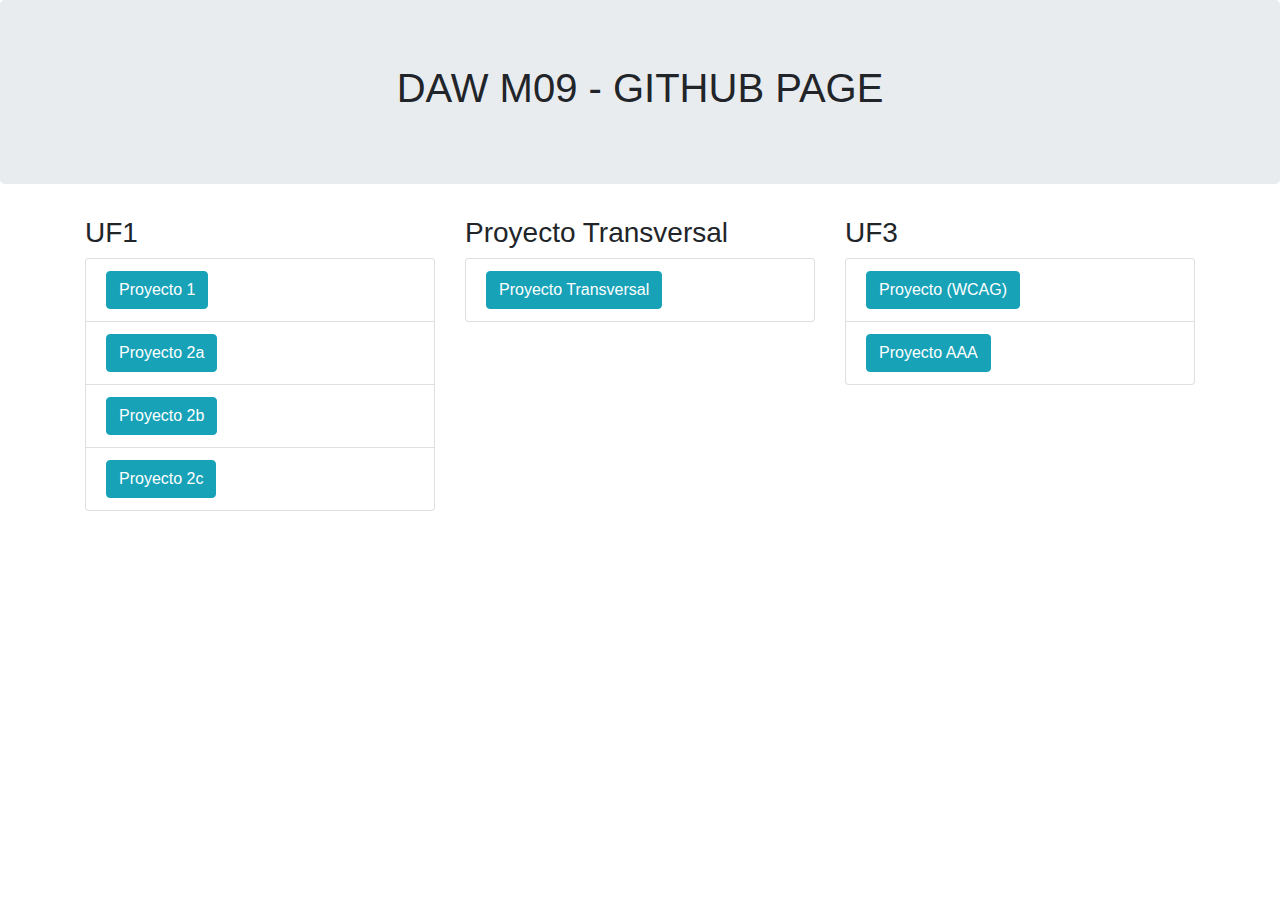
<file: index.html>
<!DOCTYPE html>
<html lang="en">
<head>
    <meta charset="UTF-8">
    <meta http-equiv="X-UA-Compatible" content="IE=edge">
    <meta name="viewport" content="width=device-width, initial-scale=1.0">
    <link rel="stylesheet" href="https://maxcdn.bootstrapcdn.com/bootstrap/4.5.2/css/bootstrap.min.css">
    <script src="https://ajax.googleapis.com/ajax/libs/jquery/3.5.1/jquery.min.js"></script>
    <script src="https://cdnjs.cloudflare.com/ajax/libs/popper.js/1.16.0/umd/popper.min.js"></script>
    <script src="https://maxcdn.bootstrapcdn.com/bootstrap/4.5.2/js/bootstrap.min.js"></script>
    <title>Document</title>
</head>
<body>
    <div class="jumbotron text-center">
        <h1>DAW M09 - GITHUB PAGE</h1>
      </div>
    <div class="container">
        <div class="row">
          <div class=" col-sm-4">
            <h3>UF1</h3>
            <ul class="list-group">
                <li class="list-group-item "> <a href="https://github.com/TitoAaron/DAW-M9/tree/master/UF1/Proyecto1" target="_blank" class="btn btn-info">Proyecto 1</a></li>
                <li class="list-group-item "> <a href="https://github.com/TitoAaron/DAW-M9/tree/master/UF1/Proyecto2a" target="_blank" class="btn btn-info">Proyecto 2a</a></li>
                <li class="list-group-item "> <a href="https://github.com/TitoAaron/DAW-M9/tree/master/UF1/Proyecto2b" target="_blank" class="btn btn-info">Proyecto 2b</a></li>
                <li class="list-group-item "> <a href="https://github.com/TitoAaron/DAW-M9/tree/master/UF1/Proyecto2c" target="_blank" class="btn btn-info">Proyecto 2c</a></li>
            </ul>
          </div>
          <div class="col-sm-4">
          <h3>Proyecto Transversal</h3>
            <ul class="list-group">
                <li class="list-group-item "><a href="https://github.com/TitoAaron/DAW-M9/tree/master/proyectotransversal" target="_blank" class="btn btn-info" >Proyecto Transversal</a></li>
            </ul>
          </div>
          <div class="col-sm-4">
            <h3>UF3</h3> 
            <ul class="list-group">
                <li class="list-group-item "> <a href="https://github.com/TitoAaron/DAW-M9/tree/master/UF3/Proyecto" target="_blank" class="btn btn-info" >Proyecto (WCAG)</a></li>
                <li class="list-group-item "><a href="https://github.com/TitoAaron/DAW-M9/tree/master/UF3/Proyecto_AAA" target="_blank" class="btn btn-info" >Proyecto AAA</a></li>
            </ul>       
           
            
          </div>
        </div>
      </div>
</body>
</html>
</file>
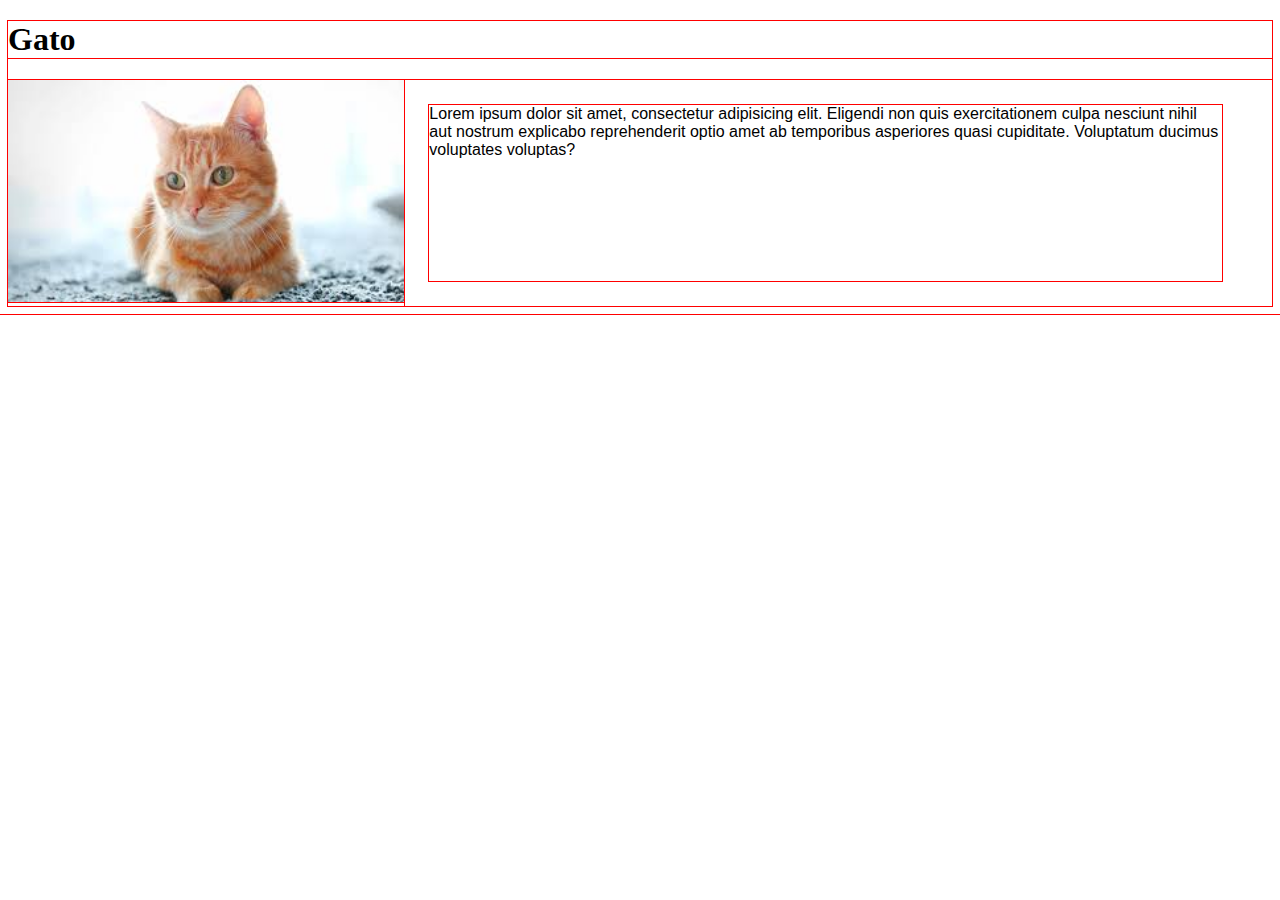
<file: Proyecto1/index.html>
<!DOCTYPE html>
<html lang="en">
<head>
    <link href="./css/style01.css" rel="stylesheet" type="text/css">
    <meta charset="UTF-8">
    <meta name="viewport" content="width=device-width, initial-scale=1.0">
    <title>Gatito de tito</title>
</head>
<body>
    <div class="container">
        <div class="title"><h1>Gato</h1></div>
        <div class="content">
            <div class="image">
                <img src="img/img01.jpeg" alt="Gato">
            </div>
            <div class="description">Lorem ipsum dolor sit amet, consectetur adipisicing elit. Eligendi non quis exercitationem culpa nesciunt nihil aut nostrum explicabo reprehenderit optio amet ab temporibus asperiores quasi cupiditate. Voluptatum ducimus voluptates voluptas?</div>
        </div>
        </div>
</body>
</html>
</file>
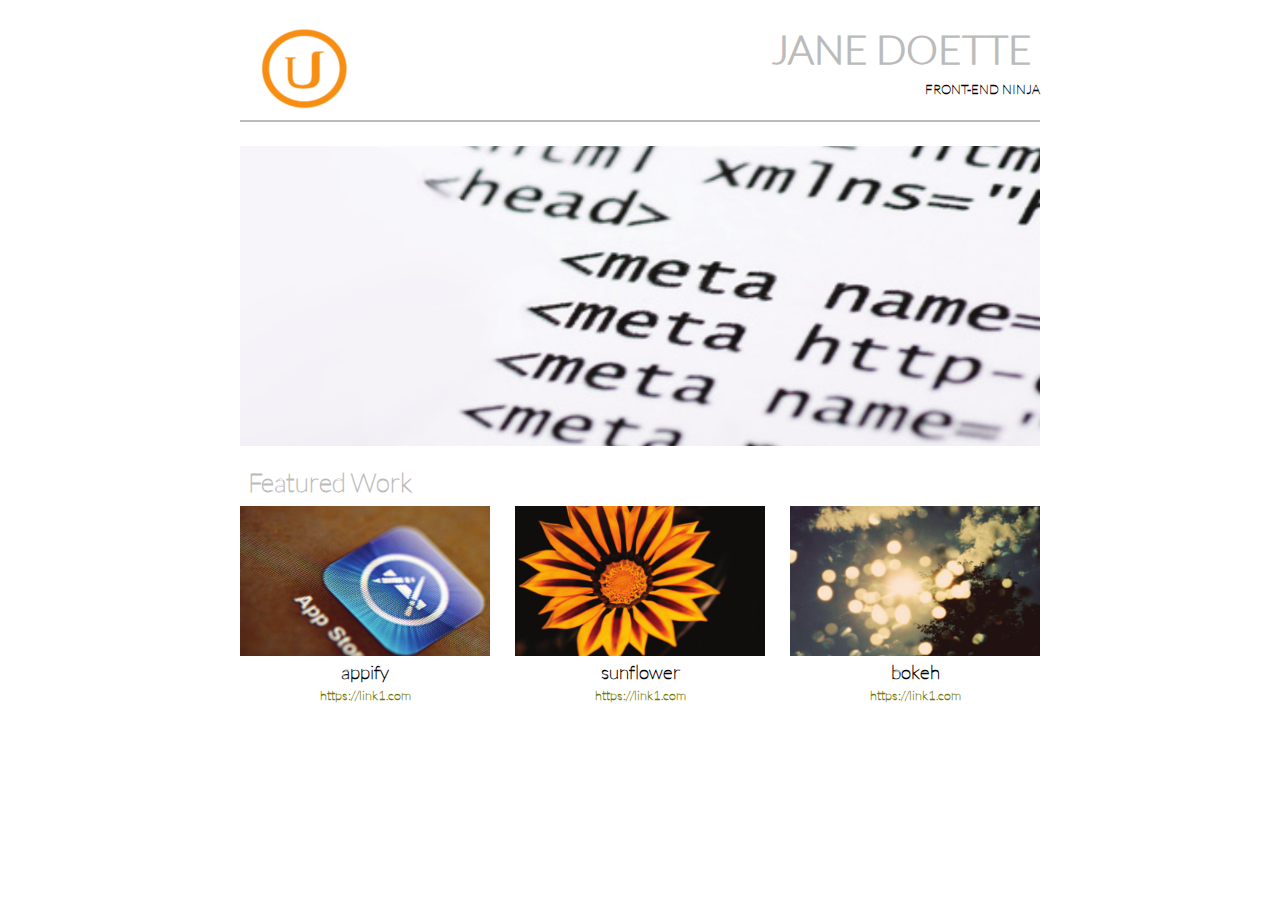
<file: Proyecto2a/index.html>
<!DOCTYPE html>
<html lang="es">

<head>
    <meta charset="UTF-8">
    <title>Proyecto 2a - Flexbox</title>
    <link href = "css/style01.css" rel="stylesheet" type="text/css">
</head>

<body>
    <div class="container">
        <header>
            <div class="logo">
                <img src="./img/logo.png" alt="logo">
            </div>
            <div class="title">
                <h1>Jane Doette</h1>
                <h3>Front-end ninja</h3>
            </div>
        </header>
        <hr>
        <img id="main-img" src="./img/img01.png" alt="Imagen principal">
        <h2>Featured Work</h2>
        <div class="items-container">
            <div class="item">
                <img src="./img/item1.png" alt="item 1">
                <h3>appify</h3>
                <a href="">https://link1.com</a>
            </div>
            <div class="item">
                <img src="./img/item2.png" alt="item 2">
                <h3>sunflower</h3>
                <a href="">https://link1.com</a>
            </div>
            <div class="item">
                <img src="./img/item3.png" alt="item 3">
                <h3>bokeh</h3>
                <a href="">https://link1.com</a>
            </div>
        </div>
    </div>
</body>
</html>
</file>
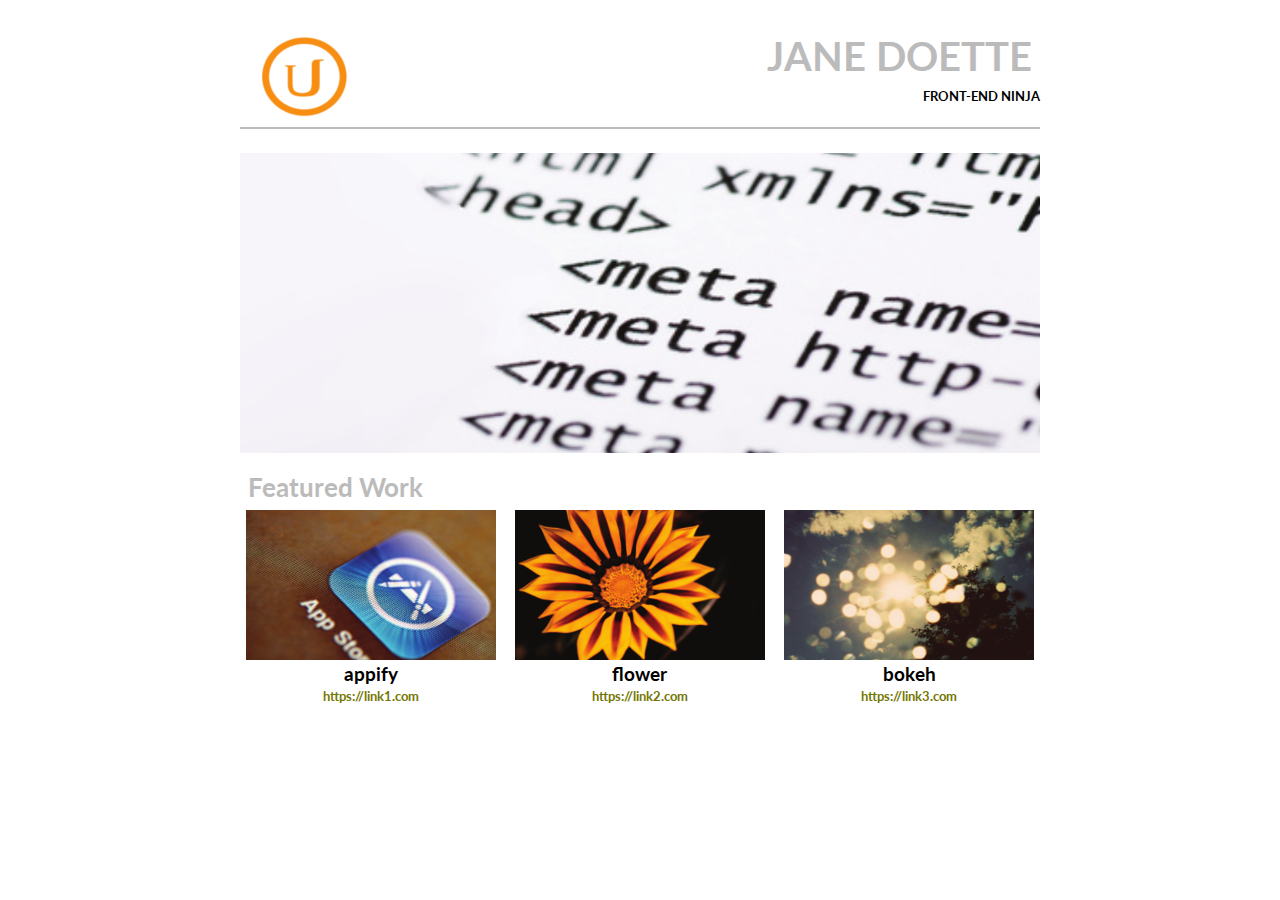
<file: proyecto2b/index.html>
<!DOCTYPE html>
<html>
<head>
	<title>Proyecto 2b - Responsive</title>
	<link href="css/framework.css" rel="stylesheet" type="text/css">
	<link href="css/main.css" rel="stylesheet" type="text/css">
	<link href='http://fonts.googleapis.com/css?family=Lato:300' rel='stylesheet' type='text/css'>
</head>
<body>
<div class="main-container">   
   <header class="row">
       <div class="col-2 logo">
           <img src="img/logo.png" alt="logo">
       </div>
       <div class="col-10 title">
           <h1>jane doette</h1>
           <h3>front-end ninja</h3>
       </div>
   </header>
   <div class="row">
       <div class="col-12">
           <hr>
       </div>
   </div>
   <div class="row image">
       <div class="col-12">
           <img src="img/img01.png" alt="main image">
       </div>
   </div>
   <div class="row">
       <div class="col-12">
           <h2>Featured Work</h2>
       </div>
   </div>
   <div class="row items-container">
       <div class="col-4 item">
           <img src="img/item1.png" alt="item 1">
           <h3>appify</h3>
           <a href="">https://link1.com</a>
       </div>
       <div class="col-4 item">
           <img src="img/item2.png" alt="item 2">
           <h3>flower</h3>
           <a href="">https://link2.com</a>
       </div>
       <div class="col-4 item">
           <img src="img/item3.png" alt="item 3">
           <h3>bokeh</h3>
           <a href="">https://link3.com</a>
       </div>
   </div>             
</div>
</body>
</html>
</file>
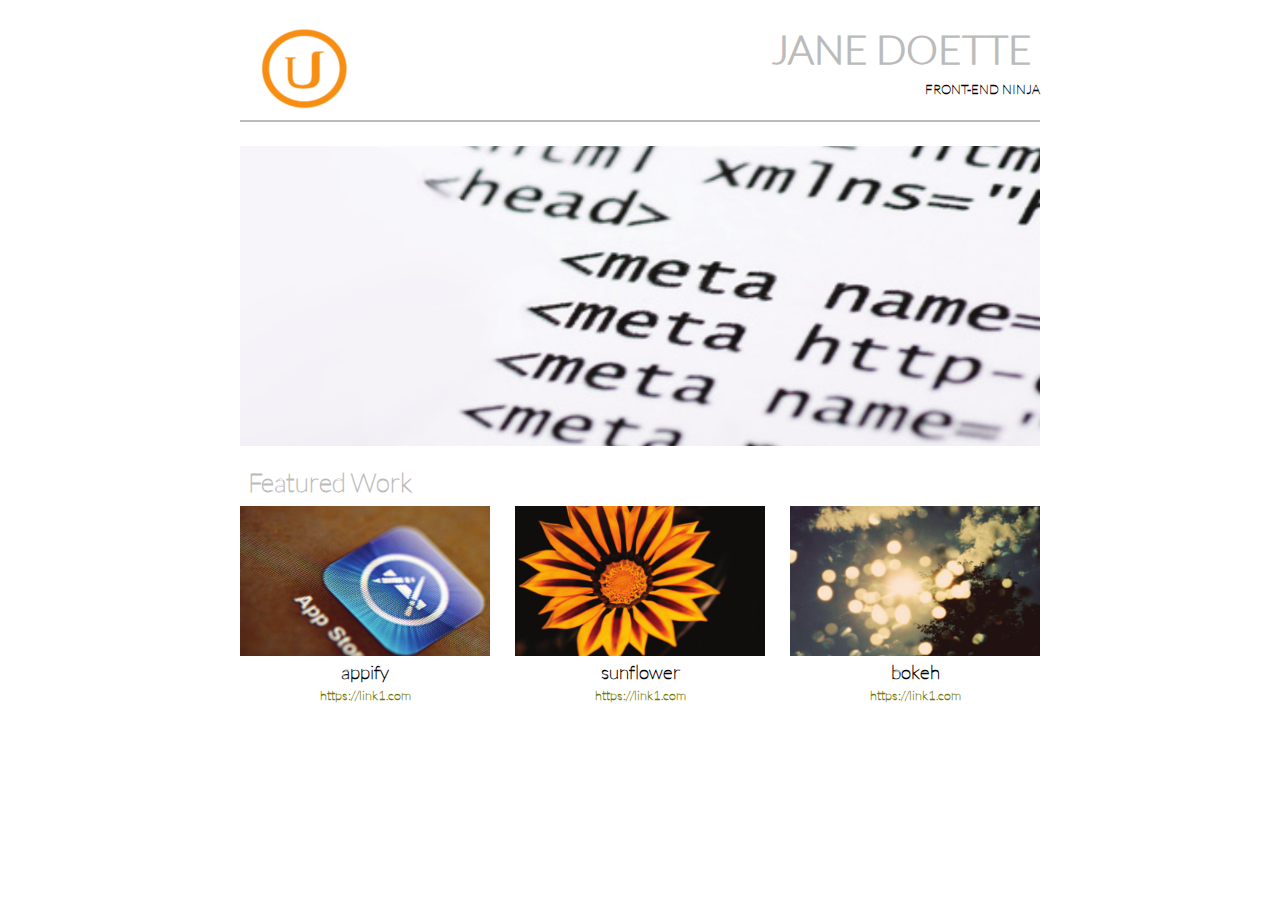
<file: UF1/Proyecto2a/index.html>
<!DOCTYPE html>
<html lang="es">

<head>
    <meta charset="UTF-8">
    <title>Proyecto 2a - Flexbox</title>
    <link href="css/style01.css" rel="stylesheet" type="text/css">
</head>

<body>
    <div class="container">
        <header>
            <div class="logo">
                <img src="./img/logo.png" alt="logo">
            </div>
            <div class="title">
                <h1>Jane Doette</h1>
                <h3>Front-end ninja</h3>
            </div>
        </header>
        <hr>
        <img id="main-img" src="./img/img01.png" alt="Imagen principal">
        <h2>Featured Work</h2>
        <div class="items-container">
            <div class="item">
                <img src="./img/item1.png" alt="item 1">
                <h3>appify</h3>
                <a href="">https://link1.com</a>
            </div>
            <div class="item">
                <img src="./img/item2.png" alt="item 2">
                <h3>sunflower</h3>
                <a href="">https://link1.com</a>
            </div>
            <div class="item">
                <img src="./img/item3.png" alt="item 3">
                <h3>bokeh</h3>
                <a href="">https://link1.com</a>
            </div>
        </div>
    </div>
</body>
</html>
</file>
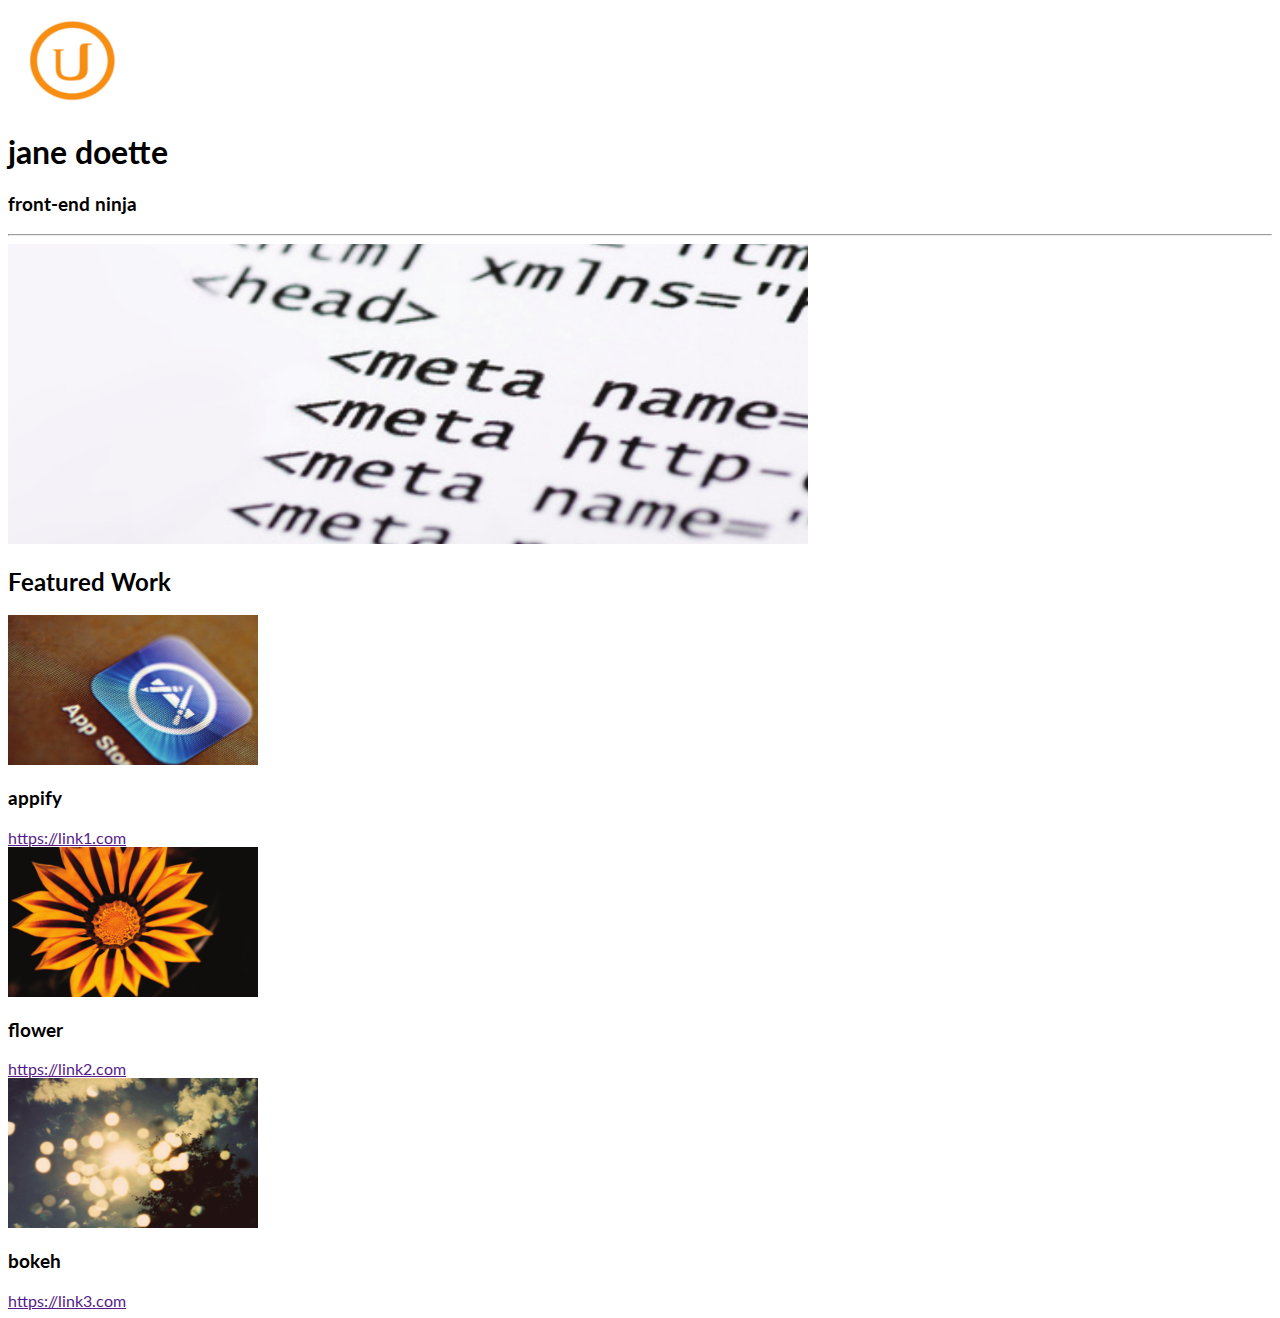
<file: UF1/Proyecto2c/index.html>
<!DOCTYPE html>
<html lang="en">
<head>
    <link rel="stylesheet" href="css/main.css">
    <link href="https://fonts.googleapis.com/css?family=Lato:100" rel="stylesheet">
    <meta name="viewport" content="width=device-width, initial-scale=1, shrink-to-fit=no">  
	<title>Proyecto 2C - Bootstrap</title>
	<link href='http://fonts.googleapis.com/css?family=Lato:300' rel='stylesheet' type='text/css'>
    <link rel="stylesheet" href="https://cdn.jsdelivr.net/npm/bootstrap@4.5.3/dist/css/bootstrap.min.css" integrity="sha384-TX8t27EcRE3e/ihU7zmQxVncDAy5uIKz4rEkgIXeMed4M0jlfIDPvg6uqKI2xXr2" crossorigin="anonymous">
</head>

<body>
<div class="container justify-content-center">   
   <header class="row">
       <div class="col-sm-4">
           <img id="logo" src="img/logo.png" alt="logo">
       </div>
       <div id="title-l1" class="col-sm-8">
           <h1 class="text-uppercase">jane doette</h1>
           <h3 class="text-uppercase">front-end ninja</h3>
       </div>
   </header>
   <div class="row">    
           <hr class="col-sm">
   </div>
   <div class="row">
       <div class="col-sm">
           <img class="img-fluid" src="img/img01.png" alt="main image">
       </div>
   </div>
   <div class="row">
           <h2 class="col-sm" id="title-12">Featured Work</h2>
   </div>
   <div class="row" id="items-container justify-content-center">
       <div class="col-sm-4 item">
           <img class="img-fluid" src="img/item1.png" alt="item 1">
           <h3 class="text-uppercase">appify</h3>
           <a href="">https://link1.com</a>
       </div>
       <div class="col-sm-4 item">
           <img class="img-fluid" src="img/item2.png" alt="item 2">
           <h3 class="text-uppercase">flower</h3>
           <a href="">https://link2.com</a>
       </div>
       <div class="col-sm-4 item">
           <img class="img-fluid" src="img/item3.png" alt="item 3">
           <h3 class="text-uppercase">bokeh</h3>
           <a href="">https://link3.com</a>
       </div>
   </div>             
</div>

<!--scripts-->
<script src="https://code.jquery.com/jquery-3.5.1.slim.min.js" integrity="sha384-DfXdz2htPH0lsSSs5nCTpuj/zy4C+OGpamoFVy38MVBnE+IbbVYUew+OrCXaRkfj" crossorigin="anonymous"></script>

<script src="https://cdn.jsdelivr.net/npm/bootstrap@4.5.3/dist/js/bootstrap.bundle.min.js" integrity="sha384-ho+j7jyWK8fNQe+A12Hb8AhRq26LrZ/JpcUGGOn+Y7RsweNrtN/tE3MoK7ZeZDyx" crossorigin="anonymous"></script>


</body>
</html>
</file>
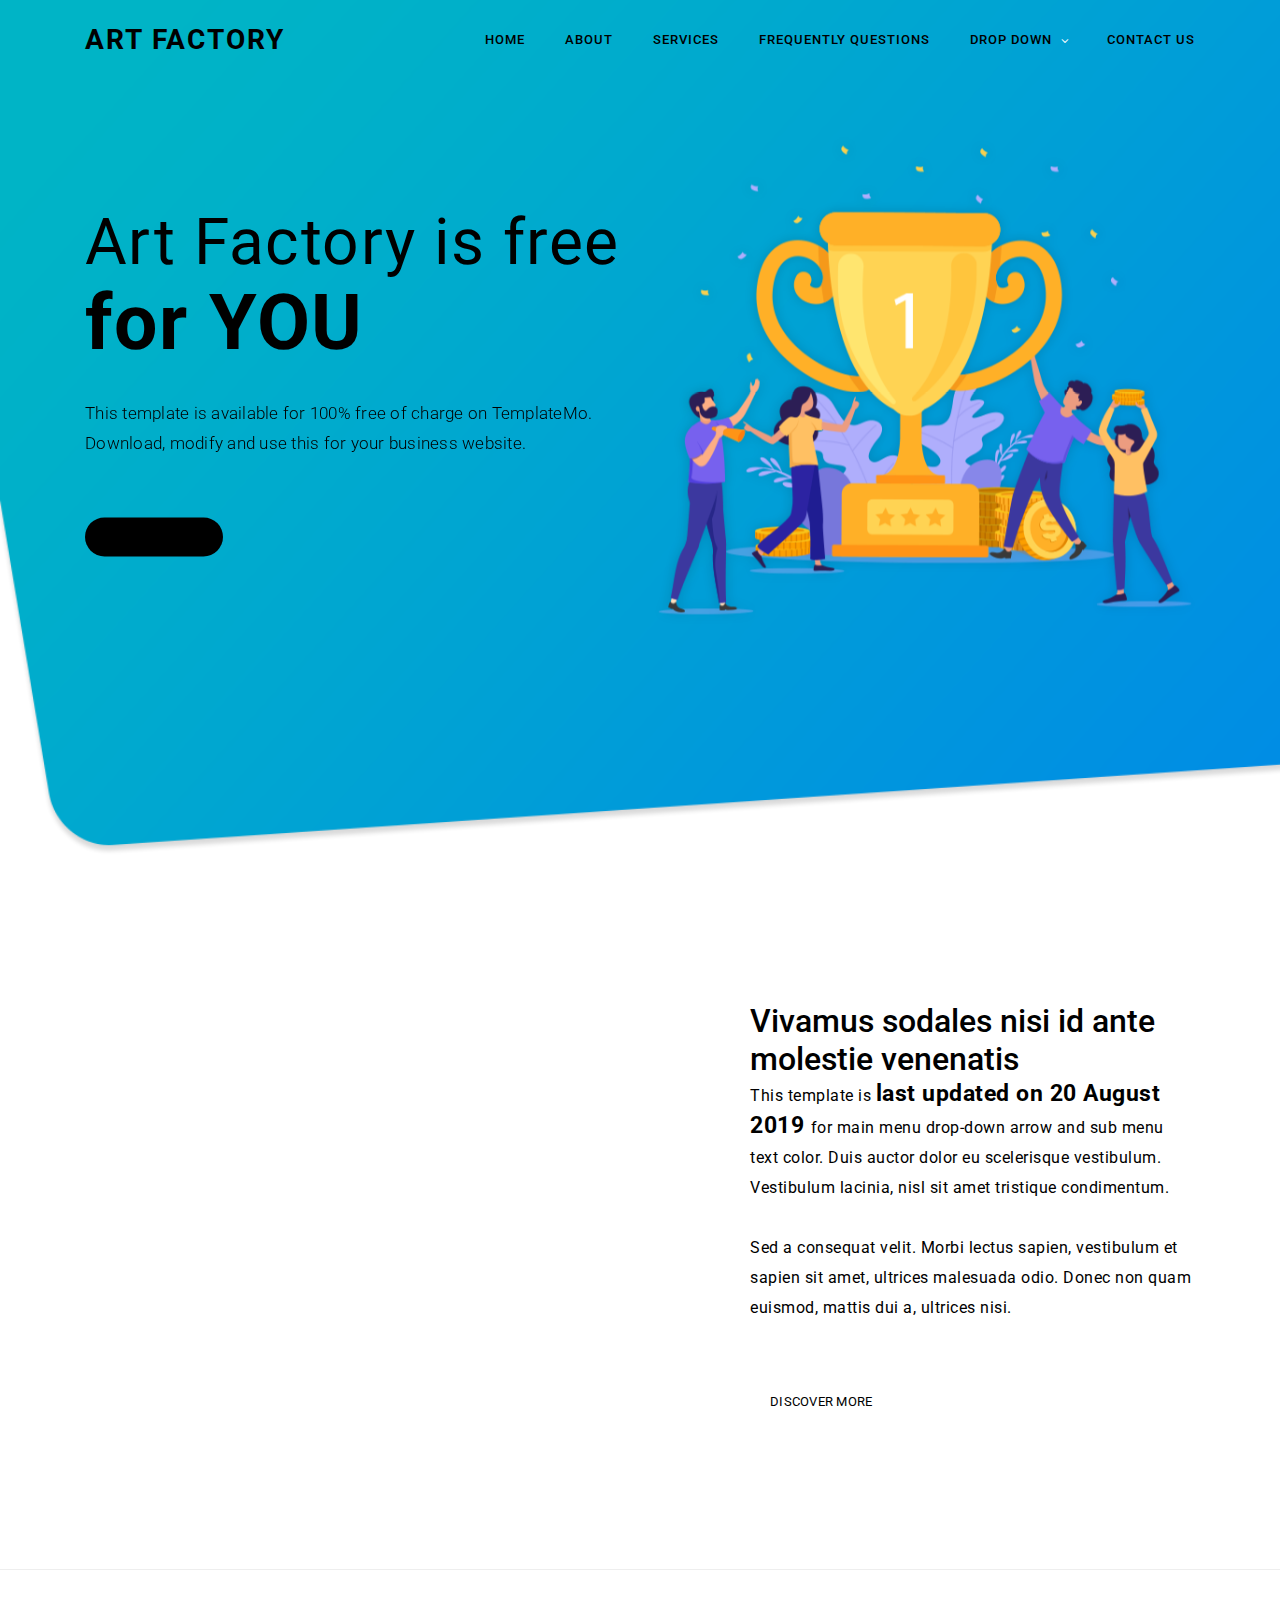
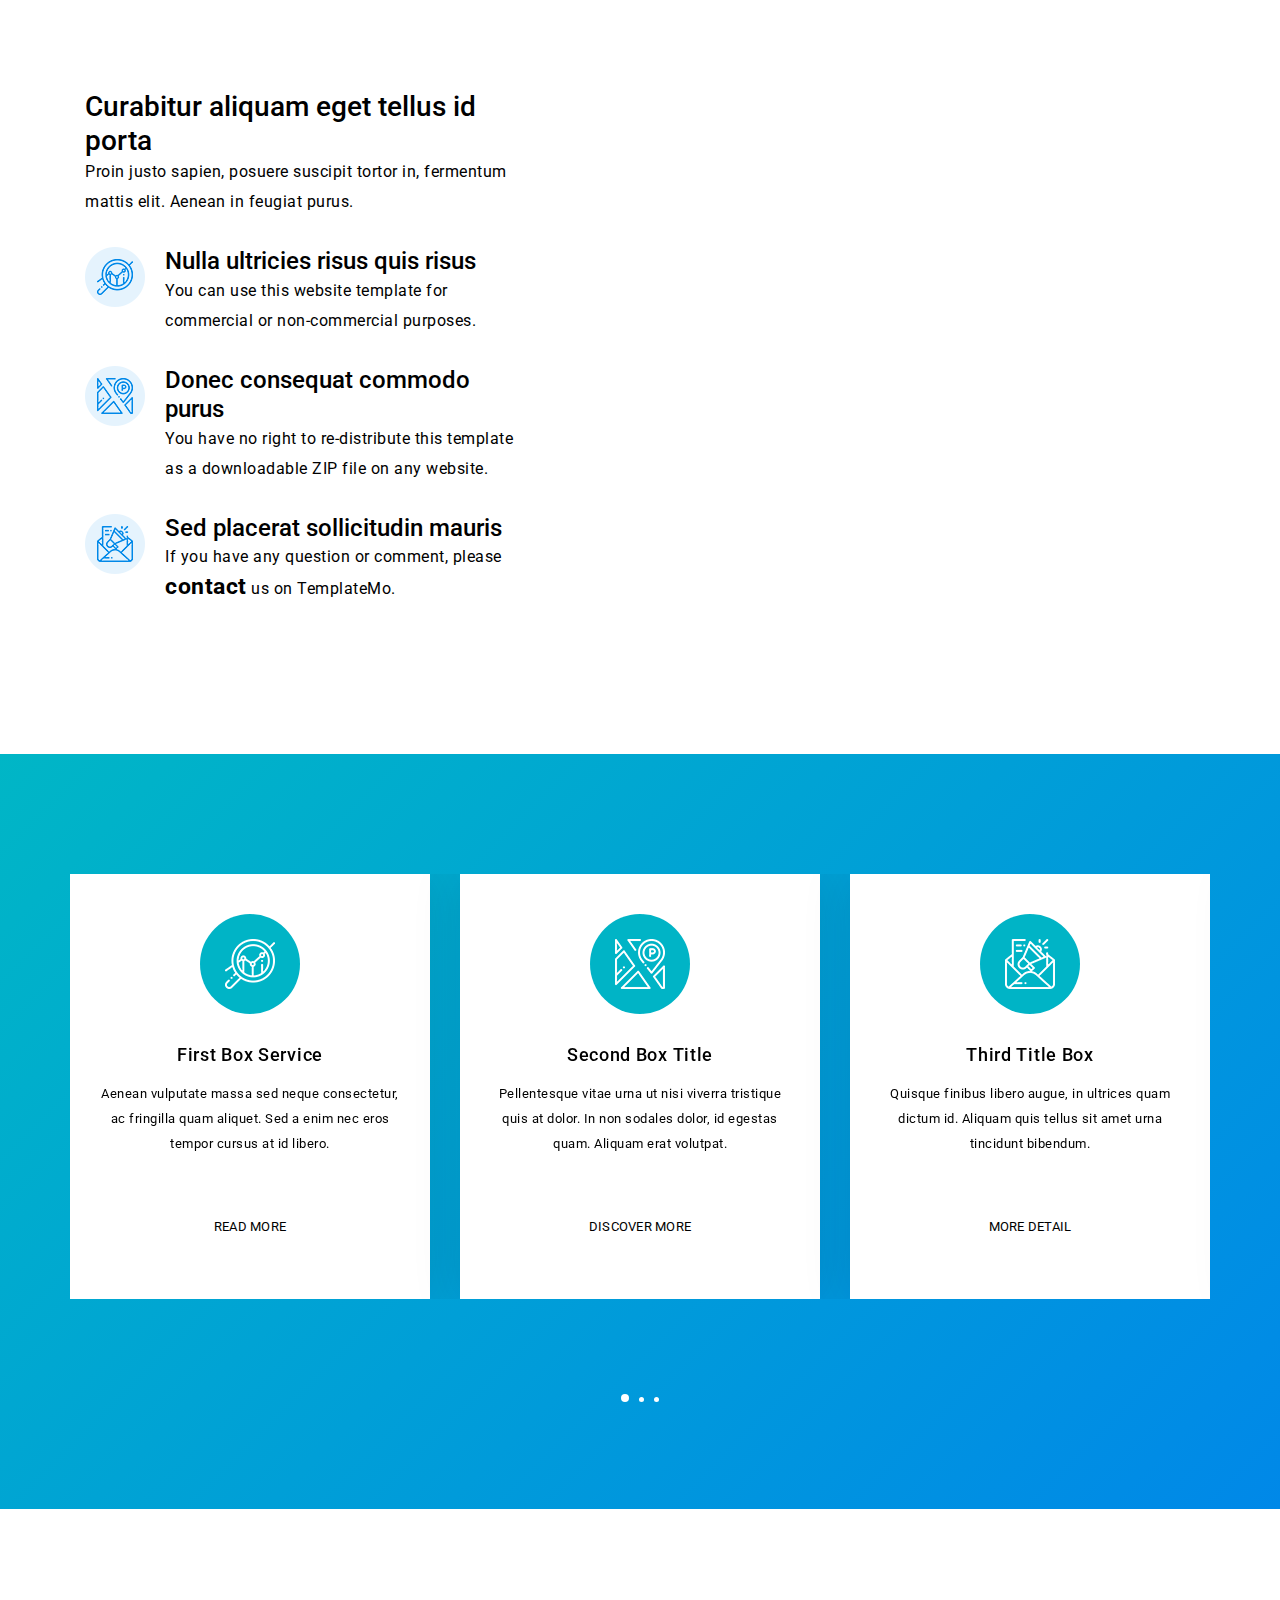
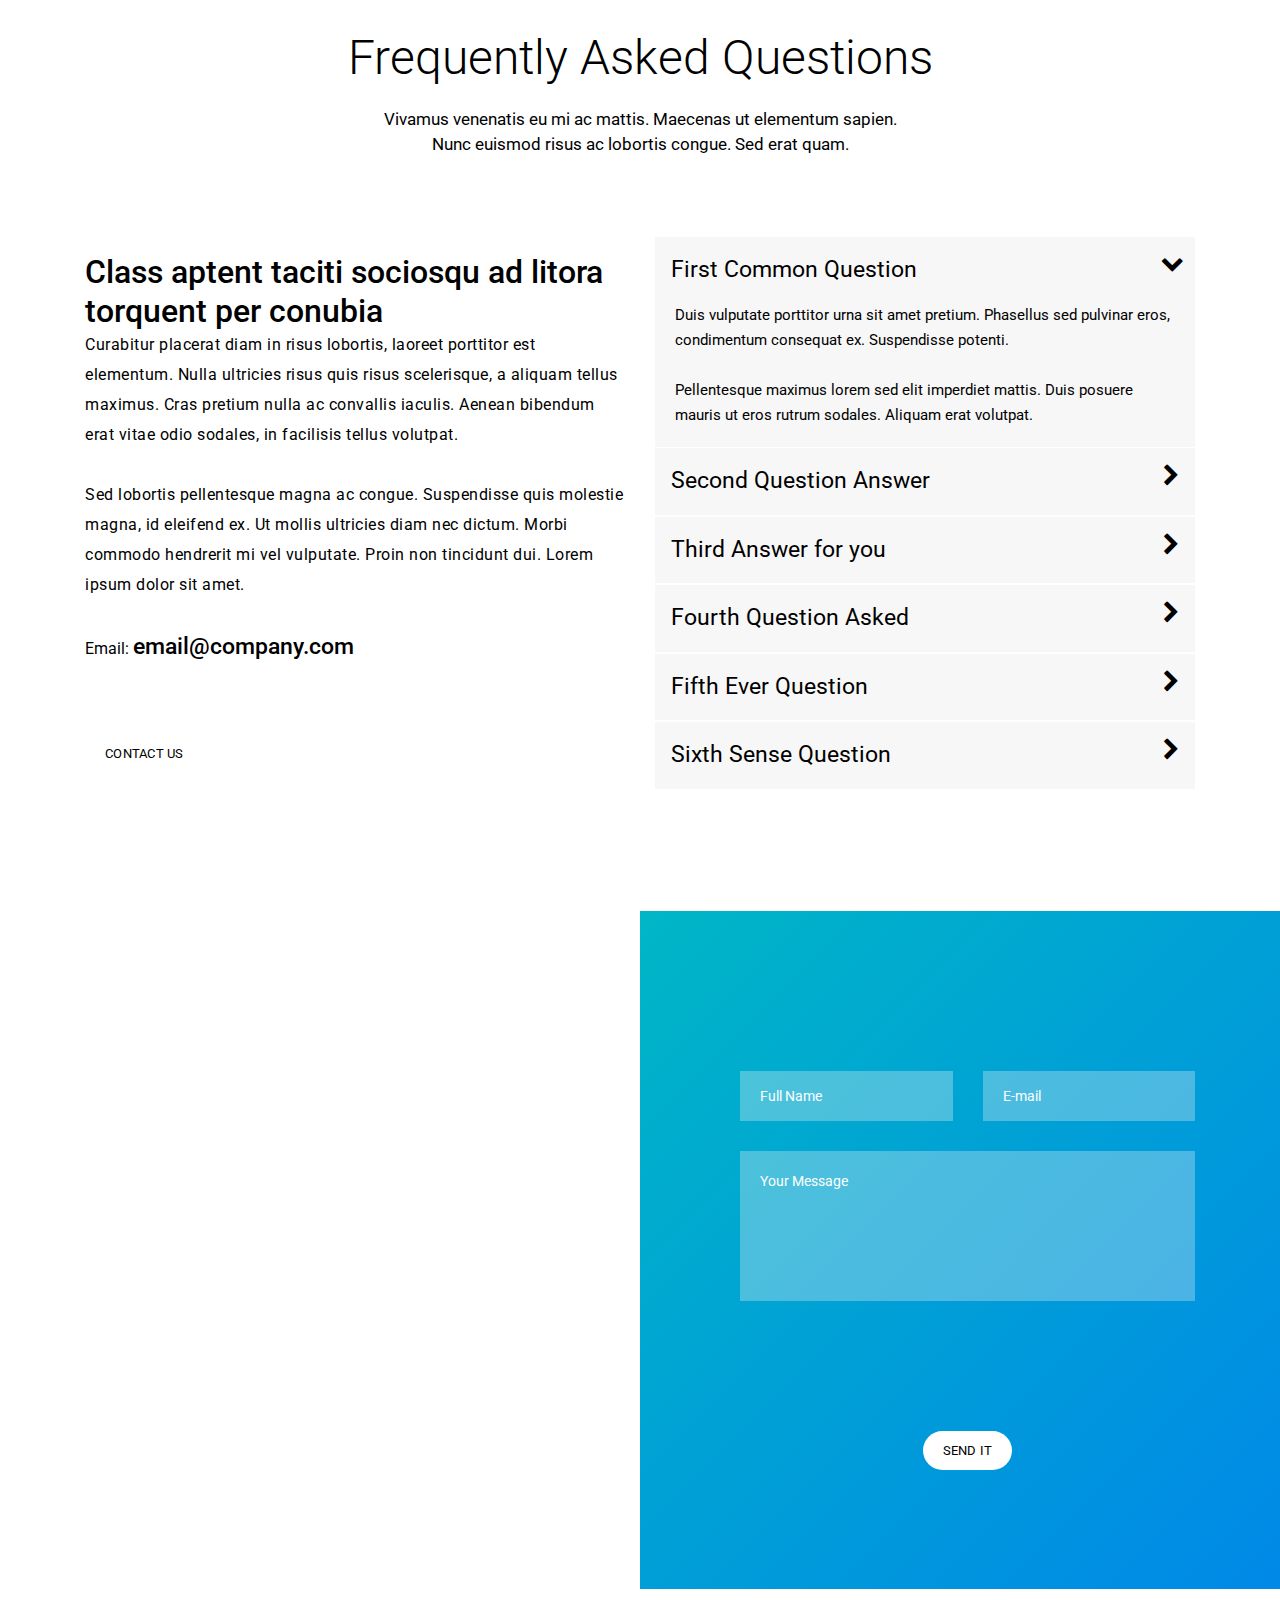
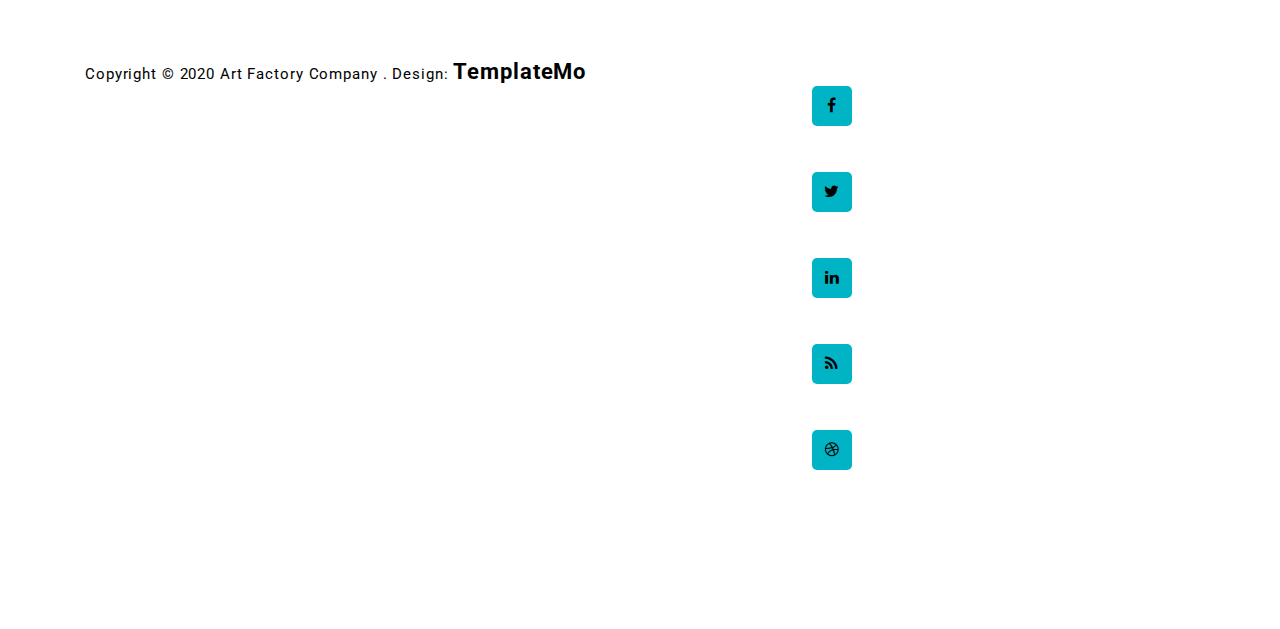
<file: UF3/Proyecto_AAA/index.html>
<!DOCTYPE html>
<html lang="en">

  <head>

    <meta charset="utf-8">
    <meta name="viewport" content="width=device-width, initial-scale=1, shrink-to-fit=no">
    <meta name="description" content="">
    <meta name="author" content="Template Mo">
    <link href="https://fonts.googleapis.com/css?family=Roboto:100,300,400,500,700,900" rel="stylesheet">
    <link rel="stylesheet" type="text/css" href="assets/css/style.css" />

    <title>Art Factory HTML CSS Template</title>
<!--

ART FACTORY

https://templatemo.com/tm-537-art-factory

-->
    <!-- Additional CSS Files -->
    <link rel="stylesheet" type="text/css" href="assets/css/bootstrap.min.css">
    <link rel="stylesheet" type="text/css" href="assets/css/font-awesome.css">
    <link rel="stylesheet" type="text/css" href="assets/css/templatemo-art-factory.css">
    <link rel="stylesheet" type="text/css" href="assets/css/owl-carousel.css">

    </head>
    
    <body>
    
    <!-- ***** Preloader Start ***** -->
    <div id="preloader">
        <div class="jumper">
            <div></div>
            <div></div>
            <div></div>
        </div>
    </div>  
    <!-- ***** Preloader End ***** -->
    
    
    <!-- ***** Header Area Start ***** -->
    <header class="header-area header-sticky">
        <div class="container">
            <div class="row">
                <div class="col-12">
                    <nav class="main-nav">
                        <!-- ***** Logo Start ***** -->
                        <a href="#" class="logo">Art Factory</a>
                        <!-- ***** Logo End ***** -->
                        <!-- ***** Menu Start ***** -->
                        <ul class="nav">
                            <li class="scroll-to-section"><a href="#welcome" class="active">Home</a></li>
                            <li class="scroll-to-section"><a href="#about">About</a></li>
                            <li class="scroll-to-section"><a href="#services">Services</a></li>
                            <li class="scroll-to-section"><a href="#frequently-question">Frequently Questions</a></li>
                            <li class="submenu">
                                <a href="javascript:;">Drop Down</a>
                                <ul>
                                    <li><a href="">About Us</a></li>
                                    <li><a href="">Features</a></li>
                                    <li><a href="">FAQ's</a></li>
                                    <li><a href="">Blog</a></li>
                                </ul>
                            </li>
                            <li class="scroll-to-section"><a href="#contact-us">Contact Us</a></li>
                        </ul>
                        <a class='menu-trigger'>
                            <span>Menu</span>
                        </a>
                        <!-- ***** Menu End ***** -->
                    </nav>
                </div>
            </div>
        </div>
    </header>
    <!-- ***** Header Area End ***** -->


    <!-- ***** Welcome Area Start ***** -->
    <div class="welcome-area" id="welcome">

        <!-- ***** Header Text Start ***** -->
        <div class="header-text">
            <div class="container">
                <div class="row">
                    <div class="left-text col-lg-6 col-md-6 col-sm-12 col-xs-12" data-scroll-reveal="enter left move 30px over 0.6s after 0.4s">
                        <h1>Art Factory is free <strong>for YOU</strong></h1>
                        <p>This template is available for 100% free of charge on TemplateMo. Download, modify and use this for your business website.</p>
                        <a href="#about" class="main-button-slider">Find Out More</a>
                    </div>
                    <div class="col-lg-6 col-md-6 col-sm-12 col-xs-12" data-scroll-reveal="enter right move 30px over 0.6s after 0.4s">
                        <img src="assets/images/slider-icon.png" class="rounded img-fluid d-block mx-auto" alt="First Vector Graphic">
                    </div>
                </div>
            </div>
        </div>
        <!-- ***** Header Text End ***** -->
    </div>
    <!-- ***** Welcome Area End ***** -->

    <!-- ***** Features Big Item Start ***** -->
    <section class="section" id="about">
        <div class="container">
            <div class="row">
                <div class="col-lg-7 col-md-12 col-sm-12" data-scroll-reveal="enter left move 30px over 0.6s after 0.4s">
                    <img src="assets/images/left-image.png" class="rounded img-fluid d-block mx-auto" alt="App">
                </div>
                <div class="right-text col-lg-5 col-md-12 col-sm-12 mobile-top-fix">
                    <div class="left-heading">
                        <h2>Vivamus sodales nisi id ante molestie venenatis</h2>
                    </div>
                    <div class="left-text">
                        <p>This template is <strong><a href="#">last updated on 20 August 2019 </a></strong>for main menu drop-down arrow and sub menu text color. Duis auctor dolor eu scelerisque vestibulum. Vestibulum lacinia, nisl sit amet tristique condimentum. <br><br>
                        Sed a consequat velit. Morbi lectus sapien, vestibulum et sapien sit amet, ultrices malesuada odio. Donec non quam euismod, mattis dui a, ultrices nisi.</p>
                        <a href="#about2" class="main-button">Discover More</a>
                    </div>
                </div>
            </div>
            <div class="row">
                <div class="col-lg-12">
                    <div class="hr"></div>
                </div>
            </div>
        </div>
    </section>
    <!-- ***** Features Big Item End ***** -->


    <!-- ***** Features Big Item Start ***** -->
    <section class="section" id="about2">
        <div class="container">
            <div class="row">
                <div class="left-text col-lg-5 col-md-12 col-sm-12 mobile-bottom-fix">
                    <div class="left-heading">
                        <h3>Curabitur aliquam eget tellus id porta</h3>
                    </div>
                    <p>Proin justo sapien, posuere suscipit tortor in, fermentum mattis elit. Aenean in feugiat purus.</p>
                    <ul>
                        <li>
                            <img src="assets/images/about-icon-01.png" alt="Lupa">
                            <div class="text">
                                <h4>Nulla ultricies risus quis risus</h4>
                                <p>You can use this website template for commercial or non-commercial purposes.</p>
                            </div>
                        </li>
                        <li>
                            <img src="assets/images/about-icon-02.png" alt="Mapa">
                            <div class="text">
                                <h4>Donec consequat commodo purus</h4>
                                <p>You have no right to re-distribute this template as a downloadable ZIP file on any website.</p>
                            </div>
                        </li>
                        <li>
                            <img src="assets/images/about-icon-03.png" alt="Mensaje">
                            <div class="text">
                                <h4>Sed placerat sollicitudin mauris</h4>
                                <p>If you have any question or comment, please <strong><a rel="nofollow" href="https://templatemo.com/contact">contact</a></strong> us on TemplateMo.</p>
                            </div>
                        </li>
                    </ul>
                </div>
                <div class="right-image col-lg-7 col-md-12 col-sm-12 mobile-bottom-fix-big" data-scroll-reveal="enter right move 30px over 0.6s after 0.4s">
                    <img src="assets/images/right-image.png" class="rounded img-fluid d-block mx-auto" alt="App">
                </div>
            </div>
        </div>
    </section>
    <!-- ***** Features Big Item End ***** -->


    <!-- ***** Features Small Start ***** -->
    <section class="section" id="services">
        <div class="container">
            <div class="row">
                <div class="owl-carousel owl-theme">
                    <div class="item service-item">
                        <div class="icon">
                            <i><img src="assets/images/service-icon-01.png" alt="<"></i>
                        </div>
                        <h5 class="service-title">First Box Service</h5>
                        <p>Aenean vulputate massa sed neque consectetur, ac fringilla quam aliquet. Sed a enim nec eros tempor cursus at id libero.</p>
                        <a href="#" class="main-button">Read More</a>
                    </div>
                    <div class="item service-item">
                        <div class="icon">
                            <i><img src="assets/images/service-icon-02.png" alt="<"></i>
                        </div>
                        <h5 class="service-title">Second Box Title</h5>
                        <p>Pellentesque vitae urna ut nisi viverra tristique quis at dolor. In non sodales dolor, id egestas quam. Aliquam erat volutpat. </p>
                        <a href="#" class="main-button">Discover More</a>
                    </div>
                    <div class="item service-item">
                        <div class="icon">
                            <i><img src="assets/images/service-icon-03.png" alt="<"></i>
                        </div>
                        <h5 class="service-title">Third Title Box</h5>
                        <p>Quisque finibus libero augue, in ultrices quam dictum id. Aliquam quis tellus sit amet urna tincidunt bibendum.</p>
                        <a href="#" class="main-button">More Detail</a>
                    </div>
                    <div class="item service-item">
                        <div class="icon">
                            <i><img src="assets/images/service-icon-02.png" alt="<"></i>
                        </div>
                        <h5 class="service-title">Fourth Service Box</h5>
                        <p>Fusce sollicitudin feugiat risus, tempus faucibus arcu blandit nec. Duis auctor dolor eu scelerisque vestibulum.</p>
                        <a href="#" class="main-button">Read More</a>
                    </div>
                    <div class="item service-item">
                        <div class="icon">
                            <i><img src="assets/images/service-icon-01.png" alt="prueba"></i>
                        </div>
                        <h5 class="service-title">Fifth Service Title</h5>
                        <p>Curabitur aliquam eget tellus id porta. Proin justo sapien, posuere suscipit tortor in, fermentum mattis elit.</p>
                        <a href="#" class="main-button">Discover</a>
                    </div>
                    <div class="item service-item">
                        <div class="icon">
                            <i><img src="assets/images/service-icon-03.png" alt="prueba"></i>
                        </div>
                        <h5 class="service-title">Sixth Box Title</h5>
                        <p>Ut nibh velit, aliquam vitae pellentesque nec, convallis vitae lacus. Aliquam porttitor urna ut pellentesque.</p>
                        <a href="#" class="main-button">Detail</a>
                    </div>
                    <div class="item service-item">
                        <div class="icon">
                            <i><img src="assets/images/service-icon-01.png" alt="prueba"></i>
                        </div>
                        <h5 class="service-title">Seventh Title Box</h5>
                        <p>Sed a consequat velit. Morbi lectus sapien, vestibulum et sapien sit amet, ultrices malesuada odio. Donec non quam.</p>
                        <a href="#" class="main-button">Read More</a>
                    </div>
                </div>
            </div>
        </div>
    </section>
    <!-- ***** Features Small End ***** -->


    <!-- ***** Frequently Question Start ***** -->
    <section class="section" id="frequently-question">
        <div class="container">
            <!-- ***** Section Title Start ***** -->
            <div class="row">
                <div class="col-lg-12">
                    <div class="section-heading">
                        <h2>Frequently Asked Questions</h2>
                    </div>
                </div>
                <div class="offset-lg-3 col-lg-6">
                    <div class="section-heading">
                        <p>Vivamus venenatis eu mi ac mattis. Maecenas ut elementum sapien. Nunc euismod risus ac lobortis congue. Sed erat quam.</p>
                    </div>
                </div>
            </div>
            <!-- ***** Section Title End ***** -->

            <div class="row">
                <div class="left-text col-lg-6 col-md-6 col-sm-12">
                    <h2>Class aptent taciti sociosqu ad litora torquent per conubia</h2>
                    <div class="accordion-text">
                        <p>Curabitur placerat diam in risus lobortis, laoreet porttitor est elementum. Nulla ultricies risus quis risus scelerisque, a aliquam tellus maximus. Cras pretium nulla ac convallis iaculis. Aenean bibendum erat vitae odio sodales, in facilisis tellus volutpat.</p>
                        <p>Sed lobortis pellentesque magna ac congue. Suspendisse quis molestie magna, id eleifend ex. Ut mollis ultricies diam nec dictum. Morbi commodo hendrerit mi vel vulputate. Proin non tincidunt dui. Lorem ipsum dolor sit amet.</p>
                        <span>Email: <strong> <a href="#">email@company.com</a></strong><br></span>
                        <a href="#contact-us" class="main-button">Contact Us</a>
                    </div>
                </div>
                <div class="col-lg-6 col-md-6 col-sm-12">
                    <div class="accordions is-first-expanded">
                        <article class="accordion" >
                            <div class="accordion-head">
                                <span>First Common Question</span>
                                <span class="icon">
                                    <i class="icon fa fa-chevron-right"></i>
                                </span>
                            </div>
                            <div class="accordion-body">
                                <div class="content">
                                    <p>Duis vulputate porttitor urna sit amet pretium. Phasellus sed pulvinar eros, condimentum consequat ex. Suspendisse potenti.
                                    <br><br>
                                    Pellentesque maximus lorem sed elit imperdiet mattis. Duis posuere mauris ut eros rutrum sodales. Aliquam erat volutpat.</p>
                                </div>
                            </div>
                        </article>
                        <article class="accordion">
                            <div class="accordion-head">
                                <span>Second Question Answer</span>
                                <span class="icon">
                                    <i class="icon fa fa-chevron-right"></i>
                                </span>
                            </div>
                            <div class="accordion-body">
                                <div class="content">
                                    <p>Sed odio elit, cursus sed consequat at, rutrum eget augue. Cras ac eros iaculis, tempor quam sit amet, scelerisque mi. Quisque eu risus eget nunc porttitor vestibulum at a ante.
                                    <br><br>
                                    Praesent ut placerat turpis, vel pellentesque dolor. Sed rutrum eleifend tortor, eu luctus orci sagittis in. In blandit fringilla mollis.</p>
                                </div>
                            </div>
                        </article>
                        <article class="accordion">
                            <div class="accordion-head">
                                <span>Third Answer for you</span>
                                <span class="icon">
                                    <i class="icon fa fa-chevron-right"></i>
                                </span>
                            </div>
                            <div class="accordion-body">
                                <div class="content">
                                    <p>Proin feugiat ante ut vulputate rutrum. Nam quis erat turpis. Nullam maximus pharetra lorem, eu condimentum est iaculis ut. Pellentesque mattis ultrices dignissim. 
                                    <br><br>
                                    Etiam et enim finibus, feugiat massa efficitur, finibus sapien. Sed cursus lacus quis arcu scelerisque, eget ornare risus maximus. Aenean non lectus id odio rhoncus pharetra.</p>
                                </div>
                            </div>
                        </article>
                        <article class="accordion">
                            <div class="accordion-head">
                                <span>Fourth Question Asked</span>
                                <span class="icon">
                                    <i class="icon fa fa-chevron-right"></i>
                                </span>
                            </div>
                            <div class="accordion-body">
                                <div class="content">
                                    <p>Phasellus eu purus ornare, eleifend orci nec, egestas nulla. Sed sed aliquet sapien. Proin placerat, ipsum eu posuere blandit, tellus quam consectetur nisi, id sollicitudin diam ex at nisi.
                                    <br><br>
                                    Aenean fermentum eget turpis egestas semper. Sed finibus mollis venenatis. Praesent at sem in massa iaculis pharetra.</p>
                                </div>
                            </div>
                        </article>
                        <article class="accordion">
                            <div class="accordion-head">
                                <span>Fifth Ever Question</span>
                                <span class="icon">
                                    <i class="icon fa fa-chevron-right"></i>
                                </span>
                            </div>
                            <div class="accordion-body">
                                <div class="content">
                                    <p>Quisque aliquet ipsum ut magna rhoncus, euismod lacinia elit rhoncus. Sed sapien elit, mollis ut ultricies quis, fermentum nec ante.
                                    <br><br>
                                    Sed nec ex nec tortor fermentum sollicitudin id ut ligula. Ut sagittis rutrum lectus, non sagittis ante euismod eu. </p>
                                </div>
                            </div>
                        </article>
                        <article class="accordion">
                            <div class="accordion-head">
                                <span>Sixth Sense Question</span>
                                <span class="icon">
                                    <i class="icon fa fa-chevron-right"></i>
                                </span>
                            </div>
                            <div class="accordion-body">
                                <div class="content">
                                    <p>Suspendisse potenti. Ut dapibus leo ut massa vulputate semper. Pellentesque maximus lorem sed elit imperdiet mattis. Duis posuere mauris ut eros rutrum sodales. Aliquam erat volutpat.</p>
                                </div>
                            </div>
                        </article>
                    </div>
                </div>
            </div>
        </div>
    </section>
    <!-- ***** Frequently Question End ***** -->


    <!-- ***** Contact Us Start ***** -->
    <section class="section" id="contact-us">
        <div class="container-fluid">
            <div class="row">
                <!-- ***** Contact Map Start ***** -->
                <div class="col-lg-6 col-md-6 col-sm-12">
                    <div id="map">
                      <!-- How to change your own map point
                           1. Go to Google Maps
                           2. Click on your location point
                           3. Click "Share" and choose "Embed map" tab
                           4. Copy only URL and paste it within the src="" field below
                    -->
                    <iframe title="Mapa_google" id="mapa" src="https://www.google.com/maps/embed?pb=!1m18!1m12!1m3!1d1197183.8373802372!2d-1.9415093691103689!3d6.781986417238027!2m3!1f0!2f0!3f0!3m2!1i1024!2i768!4f13.1!3m3!1m2!1s0xfdb96f349e85efd%3A0xb8d1e0b88af1f0f5!2sKumasi+Central+Market!5e0!3m2!1sen!2sth!4v1532967884907"  allowfullscreen></iframe>
                    </div>
                </div>
                <!-- ***** Contact Map End ***** -->

                <!-- ***** Contact Form Start ***** -->
                <div class="col-lg-6 col-md-6 col-sm-12">
                    <div class="contact-form">
                        <form id="contact" action="" method="post">
                          <div class="row">
                            <div class="col-md-6 col-sm-12">
                              <fieldset>
                                <input name="name" type="text" id="name" placeholder="Full Name" title="nombre" class="contact-field">
                              </fieldset>
                            </div>
                            <div class="col-md-6 col-sm-12">
                              <fieldset>
                                <input name="email" type="text" id="email" placeholder="E-mail" title="contacto"  class="contact-field">
                              </fieldset>
                            </div>
                            <div class="col-lg-12">
                              <fieldset>
                                <textarea name="message" rows="6" id="message" placeholder="Your Message" required="" class="contact-field" title="campo_descriptivo"></textarea>
                              </fieldset>
                            </div>
                            <div class="col-lg-12">
                              <fieldset>
                                <button type="submit" id="form-submit" class="main-button">Send It</button>
                              </fieldset>
                            </div>
                          </div>
                        </form>
                    </div>
                </div>
                <!-- ***** Contact Form End ***** -->
            </div>
        </div>
    </section>
    <!-- ***** Contact Us End ***** -->

    
    <!-- ***** Footer Start ***** -->
    <footer>
        <div class="container">
            <div class="row">
                <div class="col-lg-7 col-md-12 col-sm-12">
                    <p class="copyright">Copyright &copy; 2020 Art Factory Company 
                
                . Design: <strong><a rel="nofollow" href="https://templatemo.com">TemplateMo</a></p></b>
                </div>
                <div class="col-lg-5 col-md-12 col-sm-12">
                    <ul class="social">
                        <li><a href="#"><i class="fa fa-facebook"></i></a></li>
                        <li><a href="#"><i class="fa fa-twitter"></i></a></li>
                        <li><a href="#"><i class="fa fa-linkedin"></i></a></li>
                        <li><a href="#"><i class="fa fa-rss"></i></a></li>
                        <li><a href="#"><i class="fa fa-dribbble"></i></a></li>
                    </ul>
                </div>
            </div>
        </div>
    </footer>
    
    <!-- jQuery -->
    <script src="assets/js/jquery-2.1.0.min.js"></script>

    <!-- Bootstrap -->
    <script src="assets/js/popper.js"></script>
    <script src="assets/js/bootstrap.min.js"></script>

    <!-- Plugins -->
    <script src="assets/js/owl-carousel.js"></script>
    <script src="assets/js/scrollreveal.min.js"></script>
    <script src="assets/js/waypoints.min.js"></script>
    <script src="assets/js/jquery.counterup.min.js"></script>
    <script src="assets/js/imgfix.min.js"></script> 
    
    <!-- Global Init -->
    <script src="assets/js/custom.js"></script>

  </body>
</html>
</file>
<file: Proyecto1/css/style01.css>
* {
    outline: 1px solid red !important;
}
.content {
    display: flex;
 }

 .image {
    flex: 1;
 }
 
 .description {
    flex: 2;
    margin-top: 25px;
    margin-bottom: 25px;
    margin-right: 50px;
    margin-left: 25px;
    font-family: sans-serif;
 }
 
 img {
    width: 100%;
 }
</file>
<file: Proyecto2a/css/style01.css>
.container {
    width: 800px;
    margin: auto;
 }
 
 .container {
    width: 800px;
    margin: auto;
 }
 header {
    display: flex;
 }
 
 .logo {
    flex: 1;
 }
   
 .title {
   flex: 4;

 }
 .title {
    flex: 4;
    text-align: right;
    text-transform: uppercase; 
 }
 .items-container {
    display: flex;
    justify-content: space-between;
 }
 .item {
    text-align: center;
 }
 @font-face {
    font-family: "Text";
    src: url("/Proyecto2a/fonts/Lato-Hairline.ttf") format("truetype");
 }
 
 @font-face {
   font-family: "Main title";
   src: url("/Proyecto2a/fonts/Lato-Light.ttf") format("truetype");
}
 
 .container {
    width: 800px;
    margin: auto;
    font-family: Text, sans-serif;
    max-width: 800px;
 }
 
 .title > h1{
    font-family: "Main title", sans-serif;
    font-size: 2.5rem;
    color: #bcbbbb;
    padding-top: 1.5rem;
    padding: 0.5rem;

 }
 .title > h3{
     font-size:small;
 }

 h2{
     font-size: 1.6rem;
     font-weight: bold;
     color: #bcbbbb;
     padding-top: 1rem;
     padding-bottom: 0.5rem;
     padding-left: 0.5rem;
 }

 .items > h3{
    text-transform: uppercase;
    font-size: 1.6rem;
    color: #747704;   
 }
 
 .item > a{
    text-decoration: none;
    font-weight: bold;
    font-size: smaller;
    color: #747704;
 }

 * {
   margin: 0px;
   padding: 0px;

 }

hr{
    border: thin solid #bcbbbb;
    margin-bottom: 1.5rem;
}
body{
    padding: 1rem;
}

img{
    max-width: 100%;
}
@media screen and (max-width: 400px) {

    .items-container {
        flex-direction: column;
    }
 
    .item {
        width: 200px;
        margin: auto;
        padding-bottom: 1rem;
    }
 
    h2 {
        text-align: center;
        padding-left: 0px;
        font-size: 2rem;
    }
 
    .logo {
        padding-top: 1.1rem;
    }
   
 }
</file>
<file: proyecto2b/css/framework.css>
/* ------------------------------------------------- */
/* Responsive framework                              */
/* ------------------------------------------------- */
* {
    box-sizing: border-box;
    padding: 0.5rem;
}

img {
    max-width: 100%;
}

.main-container {
    margin: auto;
    max-width: 800px;
}

/* [class|="col"] {
    margin: 0px 0.25rem;
}

[class|="col"]:first-child { 
    margin-left: 0px;
}

[class|="col"]:last-child { 
    margin-right: 0px;
} */

[class|="col"] + [class|="col"] {
    margin-left: 0.5rem;
}

.row {
    width: 100%;
    display: flex;
}

.col-1 { width: 8.33% }
.col-2 { width: 16.66% }
.col-3 { width: 25% }
.col-4 { width: 33.33% }
.col-5 { width: 41.66% }
.col-6 { width: 50% }
.col-7 { width: 58.33% }
.col-8 { width: 66.66% }
.col-9 { width: 75% }
.col-10 { width: 83.33% }
.col-11 { width: 91.66% }
.col-12 { width: 100% }
</file>
<file: proyecto2b/css/main.css>
/* ------------------------------------------------- */
/* Main styles                                       */
.selector-for-some-widget {
   box-sizing: content-box;
 }
* {
    margin: 0px;
    padding: 0px;
    font-family: "Lato",sans-serif;
 }
 
 body {
    margin: 0.5rem;
    padding: 0.5rem;
 }
 
 .container {
    width: 800px;
    margin: auto;
 }

 header {
    display: flex;
 }
 
 .logo {
    flex: 1;
 }
   
 .title {
   flex: 4;

 }
 .title {
    flex: 4;
    text-align: right;
    text-transform: uppercase; 
 }
 .items-container {
    display: flex;
    justify-content: space-between;
 }
 .item {
    text-align: center;
 }
 
 .container {
    width: 800px;
    margin: auto;
    font-family: Text, sans-serif;
    max-width: 800px;
 }
 
 
 .title > h1{
    font-family: "Lato", sans-serif;
    font-size: 2.5rem;
    color: #bcbbbb;
    padding-top: 1.5rem;
    padding: 0.5rem;

 }
 .title > h3{
     font-size:small;
 }

 h2{
     font-size: 1.6rem;
     font-weight: bold;
     color: #bcbbbb;
     padding-top: 1rem;
     padding-bottom: 0.5rem;
     padding-left: 0.5rem;
 }

 .items > h3{
    text-transform: uppercase;
    font-size: 1.6rem;
    color: #747704;   
 }
 
 .item > a{
    text-decoration: none;
    font-weight: bold;
    font-size: smaller;
    color: #747704;
 }

 * {
   margin: 0px;
   padding: 0px;

 }

hr{
    border: thin solid #bcbbbb;
    margin-bottom: 1.5rem;
}
body{
    padding: 1rem;
}

img{
    max-width: 100%;
}
@media screen and (max-width: 400px) {

    .items-container {
        flex-direction: column;
    }
 
    .item {
        width: 200px;
        margin: auto;
        padding-bottom: 1rem;
    }
 
    h2 {
        text-align: center;
        padding-left: 0px;
        font-size: 2rem;
    }
 
    .logo {
        padding-top: 1.1rem;
    }
   
 }
 
 
/* ------------------------------------------------- */
</file>
<file: UF1/Proyecto2a/css/style01.css>
.container {
    width: 800px;
    margin: auto;
 }
 
 .container {
    width: 800px;
    margin: auto;
 }
 header {
    display: flex;
 }
 
 .logo {
    flex: 1;
 }
   
 .title {
   flex: 4;

 }
 .title {
    flex: 4;
    text-align: right;
    text-transform: uppercase; 
 }
 .items-container {
    display: flex;
    justify-content: space-between;
 }
 .item {
    text-align: center;
 }
 @font-face {
    font-family: "Text";
    src: url("../fonts/Lato-Hairline.ttf") format("truetype");
 }
 
 @font-face {
   font-family: "Main title";
   src: url("../fonts/Lato-Light.ttf") format("truetype");
}
 
 .container {
    width: 800px;
    margin: auto;
    font-family: Text, sans-serif;
    max-width: 800px;
 }
 
 .title > h1{
    font-family: "Main title", sans-serif;
    font-size: 2.5rem;
    color: #bcbbbb;
    padding-top: 1.5rem;
    padding: 0.5rem;

 }
 .title > h3{
     font-size:small;
 }

 h2{
     font-size: 1.6rem;
     font-weight: bold;
     color: #bcbbbb;
     padding-top: 1rem;
     padding-bottom: 0.5rem;
     padding-left: 0.5rem;
 }

 .items > h3{
    text-transform: uppercase;
    font-size: 1.6rem;
    color: #747704;   
 }
 
 .item > a{
    text-decoration: none;
    font-weight: bold;
    font-size: smaller;
    color: #747704;
 }

 * {
   margin: 0px;
   padding: 0px;

 }

hr{
    border: thin solid #bcbbbb;
    margin-bottom: 1.5rem;
}
body{
    padding: 1rem;
}

img{
    max-width: 100%;
}
@media screen and (max-width: 400px) {

    .items-container {
        flex-direction: column;
    }
 
    .item {
        width: 200px;
        margin: auto;
        padding-bottom: 1rem;
    }
 
    h2 {
        text-align: center;
        padding-left: 0px;
        font-size: 2rem;
    }
 
    .logo {
        padding-top: 1.1rem;
    }
   
 }
</file>
<file: UF1/Proyecto2c/css/main.css>
body {
    font-family: "Lato", sans-serif;
}
</file>
<file: UF3/Proyecto_AAA/assets/css/style.css>
#mapa{
    width: 100%;
     height: 500px;
    border:0;
}
a:focus, input:focus, textarea:focus, button:focus {
    outline: 1px solid red !important;
  }

*{
    color: black !important;
    font-size: larger;
}

.main-button, .main-button-slider{
background-color: white !important;
}
</file>
<file: UF3/Proyecto_AAA/assets/css/owl-carousel.css>
/**
 * Owl Carousel v2.3.4
 * Copyright 2013-2018 David Deutsch
 * Licensed under: SEE LICENSE IN https://github.com/OwlCarousel2/OwlCarousel2/blob/master/LICENSE
 */
/*
 *  Owl Carousel - Core
 */
.owl-carousel {
  display: none;
  width: 100%;
  -webkit-tap-highlight-color: transparent;
  /* position relative and z-index fix webkit rendering fonts issue */
  position: relative;
  z-index: 1; }
  .owl-carousel .owl-stage {
    position: relative;
    -ms-touch-action: pan-Y;
    touch-action: manipulation;
    -moz-backface-visibility: hidden;
    /* fix firefox animation glitch */ }
  .owl-carousel .owl-stage:after {
    content: ".";
    display: block;
    clear: both;
    visibility: hidden;
    line-height: 0;
    height: 0; }
  .owl-carousel .owl-stage-outer {
    position: relative;
    overflow: hidden;
    /* fix for flashing background */
    -webkit-transform: translate3d(0px, 0px, 0px); }
  .owl-carousel .owl-wrapper,
  .owl-carousel .owl-item {
    -webkit-backface-visibility: hidden;
    -moz-backface-visibility: hidden;
    -ms-backface-visibility: hidden;
    -webkit-transform: translate3d(0, 0, 0);
    -moz-transform: translate3d(0, 0, 0);
    -ms-transform: translate3d(0, 0, 0); }
  .owl-carousel .owl-item {
    position: relative;
    min-height: 1px;
    float: left;
    -webkit-backface-visibility: hidden;
    -webkit-tap-highlight-color: transparent;
    -webkit-touch-callout: none; }
  .owl-carousel .owl-item img {
    display: block;
    width: 100%; }
  .owl-carousel .owl-nav.disabled,
  .owl-carousel .owl-dots.disabled {
    display: none; }
  .owl-carousel .owl-nav .owl-prev,
  .owl-carousel .owl-nav .owl-next,
  .owl-carousel .owl-dot {
    cursor: pointer;
    -webkit-user-select: none;
    -khtml-user-select: none;
    -moz-user-select: none;
    -ms-user-select: none;
    user-select: none; }
  .owl-carousel .owl-nav button.owl-prev,
  .owl-carousel .owl-nav button.owl-next,
  .owl-carousel button.owl-dot {
    background: none;
    color: inherit;
    border: none;
    padding: 0 !important;
    font: inherit; }
  .owl-carousel.owl-loaded {
    display: block; }
  .owl-carousel.owl-loading {
    opacity: 0;
    display: block; }
  .owl-carousel.owl-hidden {
    opacity: 0; }
  .owl-carousel.owl-refresh .owl-item {
    visibility: hidden; }
  .owl-carousel.owl-drag .owl-item {
    -ms-touch-action: pan-y;
        touch-action: pan-y;
    -webkit-user-select: none;
    -moz-user-select: none;
    -ms-user-select: none;
    user-select: none; }
  .owl-carousel.owl-grab {
    cursor: move;
    cursor: grab; }
  .owl-carousel.owl-rtl {
    direction: rtl; }
  .owl-carousel.owl-rtl .owl-item {
    float: right; }

/* No Js */
.no-js .owl-carousel {
  display: block; }

/*
 *  Owl Carousel - Animate Plugin
 */
.owl-carousel .animated {
  animation-duration: 1000ms;
  animation-fill-mode: both; }

.owl-carousel .owl-animated-in {
  z-index: 0; }

.owl-carousel .owl-animated-out {
  z-index: 1; }

.owl-carousel .fadeOut {
  animation-name: fadeOut; }

@keyframes fadeOut {
  0% {
    opacity: 1; }
  100% {
    opacity: 0; } }

/*
 * 	Owl Carousel - Auto Height Plugin
 */
.owl-height {
  transition: height 500ms ease-in-out; }

/*
 * 	Owl Carousel - Lazy Load Plugin
 */
.owl-carousel .owl-item {
  /**
			This is introduced due to a bug in IE11 where lazy loading combined with autoheight plugin causes a wrong
			calculation of the height of the owl-item that breaks page layouts
		 */ }
  .owl-carousel .owl-item .owl-lazy {
    opacity: 0;
    transition: opacity 400ms ease; }
  .owl-carousel .owl-item .owl-lazy[src^=""], .owl-carousel .owl-item .owl-lazy:not([src]) {
    max-height: 0; }
  .owl-carousel .owl-item img.owl-lazy {
    transform-style: preserve-3d; }

/*
 * 	Owl Carousel - Video Plugin
 */
.owl-carousel .owl-video-wrapper {
  position: relative;
  height: 100%;
  background: #000; }

.owl-carousel .owl-video-play-icon {
  position: absolute;
  height: 80px;
  width: 80px;
  left: 50%;
  top: 50%;
  margin-left: -40px;
  margin-top: -40px;
  background: url("owl.video.play.png") no-repeat;
  cursor: pointer;
  z-index: 1;
  -webkit-backface-visibility: hidden;
  transition: transform 100ms ease; }

.owl-carousel .owl-video-play-icon:hover {
  -ms-transform: scale(1.3, 1.3);
      transform: scale(1.3, 1.3); }

.owl-carousel .owl-video-playing .owl-video-tn,
.owl-carousel .owl-video-playing .owl-video-play-icon {
  display: none; }

.owl-carousel .owl-video-tn {
  opacity: 0;
  height: 100%;
  background-position: center center;
  background-repeat: no-repeat;
  background-size: contain;
  transition: opacity 400ms ease; }

.owl-carousel .owl-video-frame {
  position: relative;
  z-index: 1;
  height: 100%;
  width: 100%; }
</file>
<file: UF3/Proyecto_AAA/assets/css/templatemo-art-factory.css>
/*

ART FACTORY

https://templatemo.com/tm-537-art-factory

*/

/* 
---------------------------------------------
Table of contents
---------------------------------------------
01. font & reset css
02. reset
03. global styles
04. header
05. welcome
06. features
07. team
08. pricing
09. blog
10. contact
11. footer
12. preloader

--------------------------------------------- 
*/

/* 
---------------------------------------------
font & reset css
--------------------------------------------- 
*/
@import url("https://fonts.googleapis.com/css?family=Roboto:100,300,400,500,700,900");
/* 
---------------------------------------------
reset
--------------------------------------------- 
*/
html,
body,
div,
span,
applet,
object,
iframe,
h1,
h2,
h3,
h4,
h5,
h6,
p,
blockquote,
div pre,
a,
abbr,
acronym,
address,
big,
cite,
code,
del,
dfn,
em,
font,
img,
ins,
kbd,
q,
s,
samp,
small,
strike,
strong,
sub,
sup,
tt,
var,
b,
u,
i,
center,
dl,
dt,
dd,
ol,
ul,
li,
figure,
header,
nav,
section,
article,
aside,
footer,
figcaption {
  margin: 0;
  padding: 0;
  border: 0;
  outline: 0;
}

.clearfix:after {
  content: ".";
  display: block;
  clear: both;
  visibility: hidden;
  line-height: 0;
  height: 0;
}

.clearfix {
  display: inline-block;
}

html[xmlns] .clearfix {
  display: block;
}

* html .clearfix {
  height: 1%;
}

ul,
li {
  padding: 0;
  margin: 0;
  list-style: none;
}

header,
nav,
section,
article,
aside,
footer,
hgroup {
  display: block;
}

* {
  box-sizing: border-box;
}

html,
body {
  font-family: "Roboto", sans-serif;
  font-weight: 400;
  background-color: #fff;
  font-size: 16px;
  -ms-text-size-adjust: 100%;
  -webkit-font-smoothing: antialiased;
  -moz-osx-font-smoothing: grayscale;
}

a {
  text-decoration: none !important;
}

h1,
h2,
h3,
h4,
h5,
h6 {
  margin-top: 0px;
  margin-bottom: 0px;
}

ul {
  margin-bottom: 0px;
}

p {
  font-size: 15px;
  line-height: 25px;
  color: #4a4a4a;
}

/* 
---------------------------------------------
global styles
--------------------------------------------- 
*/
html,
body {
  background: #fff;
  font-family: "Roboto", sans-serif;
}

::selection {
  background: #ff589e;
  color: #fff;
}

::-moz-selection {
  background: #ff589e;
  color: #fff;
}

@media (max-width: 991px) {
  html,
  body {
    overflow-x: hidden;
  }
  .mobile-top-fix {
    margin-top: 30px;
    margin-bottom: 0px;
  }
  .mobile-bottom-fix {
    margin-bottom: 30px;
  }
  .mobile-bottom-fix-big {
    margin-bottom: 60px;
  }
}

a.main-button-slider {
  font-size: 13px;
  border-radius: 20px;
  padding: 12px 20px;
  background-color: #000000 !important;
  text-transform: uppercase;
  color: #fff;
  letter-spacing: 0.25px;
  -webkit-transition: all 0.3s ease 0s;
  -moz-transition: all 0.3s ease 0s;
  -o-transition: all 0.3s ease 0s;
  transition: all 0.3s ease 0s;
}

a.main-button-slider:hover {
  background-color: #0088e8;
}

a.main-button {
  font-size: 13px;
  border-radius: 20px;
  padding: 12px 20px;
  background-color: #00b4c6;
  text-transform: uppercase;
  color: #fff;
  letter-spacing: 0.25px;
  -webkit-transition: all 0.3s ease 0s;
  -moz-transition: all 0.3s ease 0s;
  -o-transition: all 0.3s ease 0s;
  transition: all 0.3s ease 0s;
}

a.main-button:hover {
  background-color: #0088e8;
}

button.main-button {
  outline: none;
  border: none;
  cursor: pointer;
  font-size: 13px;
  border-radius: 20px;
  padding: 10px 20px;
  background-color: #000000;
  text-transform: uppercase;
  color: #fff;
  letter-spacing: 0.25px;
  -webkit-transition: all 0.3s ease 0s;
  -moz-transition: all 0.3s ease 0s;
  -o-transition: all 0.3s ease 0s;
  transition: all 0.3s ease 0s;
}

button.main-button:hover {
  background-color: #0088e8;
}

.section-heading h2 {
  text-align: center;
  font-size: 48px;
  font-weight: 300;
  color: #232323;
  margin-bottom: 20px;
}

.section-heading p {
  font-size: 17px;
  color: #777;
  text-align: center;
}

/* 
---------------------------------------------
header
--------------------------------------------- 
*/

.background-header {
  background-color: #fff;
  height: 80px !important;
  position: fixed !important;
  top: 0px;
  left: 0px;
  right: 0px;
  box-shadow: 0px 0px 10px rgba(0, 0, 0, 0.15) !important;
}

.background-header .logo,
.background-header .main-nav .nav li a {
  color: #1e1e1e !important;
}

.background-header .main-nav .nav > li:hover > a {
  color: #f55858 !important;
}

.background-header .main-nav .nav > li > ul > li:hover > a {
  color: #f55858 !important;
}

.background-header .nav li a.active {
  color: #f55858 !important;
}

.header-area {
  position: absolute;
  top: 0px;
  left: 0px;
  right: 0px;
  z-index: 100;
  height: 100px;
  -webkit-transition: all 0.5s ease 0s;
  -moz-transition: all 0.5s ease 0s;
  -o-transition: all 0.5s ease 0s;
  transition: all 0.5s ease 0s;
}

.header-area .main-nav {
  min-height: 80px;
  background: transparent;
}

.header-area .main-nav .logo {
  line-height: 80px;
  color: #fff;
  font-size: 28px;
  font-weight: 700;
  text-transform: uppercase;
  letter-spacing: 2px;
  float: left;
  -webkit-transition: all 0.3s ease 0s;
  -moz-transition: all 0.3s ease 0s;
  -o-transition: all 0.3s ease 0s;
  transition: all 0.3s ease 0s;
}

.header-area .main-nav .nav {
  float: right;
  margin-top: 27px;
  margin-left: 20px;
  margin-right: 0px;
  -webkit-transition: all 0.3s ease 0s;
  -moz-transition: all 0.3s ease 0s;
  -o-transition: all 0.3s ease 0s;
  transition: all 0.3s ease 0s;
  position: relative;
  z-index: 999;
}

.header-area .main-nav .nav li {
  padding-left: 20px;
  padding-right: 20px;
}

.header-area .main-nav .nav li:last-child {
  padding-right: 0px;
}

.header-area .main-nav .nav li a {
  display: block;
  font-weight: 500;
  font-size: 13px;
  color: #fff;
  text-transform: uppercase;
  -webkit-transition: all 0.3s ease 0s;
  -moz-transition: all 0.3s ease 0s;
  -o-transition: all 0.3s ease 0s;
  transition: all 0.3s ease 0s;
  height: 40px;
  line-height: 40px;
  border: transparent;
  letter-spacing: 1px;
}

.header-area .main-nav .nav li:hover a {
  color: #f55858;
}

.header-area .main-nav .nav li.submenu {
  position: relative;
  padding-right: 35px;
}

.header-area .main-nav .nav li.submenu:after {
  font-family: FontAwesome;
  content: "\f107";
  font-size: 12px;
  color: #fff;
  position: absolute;
  right: 18px;
  top: 12px;
}

.header-area.background-header .main-nav .nav li.submenu:after {
  color: #000;
}

.header-area .main-nav .nav li.submenu ul {
  position: absolute;
  width: 200px;
  box-shadow: 0 2px 28px 0 rgba(0, 0, 0, 0.06);
  overflow: hidden;
  top: 40px;
  opacity: 0;
  transform: translateY(-2em);
  visibility: hidden;
  z-index: -1;
  transition: all 0.3s ease-in-out 0s, visibility 0s linear 0.3s,
    z-index 0s linear 0.01s;
}

.header-area .main-nav .nav li.submenu ul li {
  margin-left: 0px;
  padding-left: 0px;
  padding-right: 0px;
}

.header-area .main-nav .nav li.submenu ul li a {
  display: block;
  background: #fff;
  color: #3b566e;
  padding-left: 20px;
  height: 40px;
  line-height: 40px;
  -webkit-transition: all 0.3s ease 0s;
  -moz-transition: all 0.3s ease 0s;
  -o-transition: all 0.3s ease 0s;
  transition: all 0.3s ease 0s;
  position: relative;
  font-size: 13px;
  border-bottom: 1px solid #f5f5f5;
}

.header-area .main-nav .nav li.submenu ul li a:before {
  content: "";
  position: absolute;
  width: 0px;
  height: 40px;
  left: 0px;
  top: 0px;
  bottom: 0px;
  -webkit-transition: all 0.3s ease 0s;
  -moz-transition: all 0.3s ease 0s;
  -o-transition: all 0.3s ease 0s;
  transition: all 0.3s ease 0s;
  background: #f55858;
}

.header-area .main-nav .nav li.submenu ul li a:hover {
  background: #fff;
  color: #f55858;
  padding-left: 25px;
}

.header-area .main-nav .nav li.submenu ul li a:hover:before {
  width: 3px;
}

.header-area .main-nav .nav li.submenu:hover ul {
  visibility: visible;
  opacity: 1;
  z-index: 1;
  transform: translateY(0%);
  transition-delay: 0s, 0s, 0.3s;
}

.header-area .main-nav .menu-trigger {
  cursor: pointer;
  display: block;
  position: absolute;
  top: 23px;
  width: 32px;
  height: 40px;
  text-indent: -9999em;
  z-index: 99;
  right: 40px;
  display: none;
}

.header-area .main-nav .menu-trigger span,
.header-area .main-nav .menu-trigger span:before,
.header-area .main-nav .menu-trigger span:after {
  -moz-transition: all 0.4s;
  -o-transition: all 0.4s;
  -webkit-transition: all 0.4s;
  transition: all 0.4s;
  background-color: #fff;
  display: block;
  position: absolute;
  width: 30px;
  height: 2px;
  left: 0;
}

.background-header .main-nav .menu-trigger span,
.background-header .main-nav .menu-trigger span:before,
.background-header .main-nav .menu-trigger span:after {
  background-color: #1e1e1e;
}

.header-area .main-nav .menu-trigger span:before,
.header-area .main-nav .menu-trigger span:after {
  -moz-transition: all 0.4s;
  -o-transition: all 0.4s;
  -webkit-transition: all 0.4s;
  transition: all 0.4s;
  background-color: #fff;
  display: block;
  position: absolute;
  width: 30px;
  height: 2px;
  left: 0;
  width: 75%;
}

.background-header .main-nav .menu-trigger span:before,
.background-header .main-nav .menu-trigger span:after {
  background-color: #1e1e1e;
}

.header-area .main-nav .menu-trigger span:before,
.header-area .main-nav .menu-trigger span:after {
  content: "";
}

.header-area .main-nav .menu-trigger span {
  top: 16px;
}

.header-area .main-nav .menu-trigger span:before {
  -moz-transform-origin: 33% 100%;
  -ms-transform-origin: 33% 100%;
  -webkit-transform-origin: 33% 100%;
  transform-origin: 33% 100%;
  top: -10px;
  z-index: 10;
}

.header-area .main-nav .menu-trigger span:after {
  -moz-transform-origin: 33% 0;
  -ms-transform-origin: 33% 0;
  -webkit-transform-origin: 33% 0;
  transform-origin: 33% 0;
  top: 10px;
}

.header-area .main-nav .menu-trigger.active span,
.header-area .main-nav .menu-trigger.active span:before,
.header-area .main-nav .menu-trigger.active span:after {
  background-color: transparent;
  width: 100%;
}

.header-area .main-nav .menu-trigger.active span:before {
  -moz-transform: translateY(6px) translateX(1px) rotate(45deg);
  -ms-transform: translateY(6px) translateX(1px) rotate(45deg);
  -webkit-transform: translateY(6px) translateX(1px) rotate(45deg);
  transform: translateY(6px) translateX(1px) rotate(45deg);
  background-color: #fff;
}

.background-header .main-nav .menu-trigger.active span:before {
  background-color: #1e1e1e;
}

.header-area .main-nav .menu-trigger.active span:after {
  -moz-transform: translateY(-6px) translateX(1px) rotate(-45deg);
  -ms-transform: translateY(-6px) translateX(1px) rotate(-45deg);
  -webkit-transform: translateY(-6px) translateX(1px) rotate(-45deg);
  transform: translateY(-6px) translateX(1px) rotate(-45deg);
  background-color: #fff;
}

.background-header .main-nav .menu-trigger.active span:after {
  background-color: #1e1e1e;
}

.header-area.header-sticky {
  min-height: 80px;
}

.header-area.header-sticky .nav {
  margin-top: 20px !important;
}

.header-area.header-sticky .nav li a.active {
  color: #f55858;
}

@media (max-width: 1200px) {
  .header-area .main-nav .nav li {
    padding-left: 12px;
    padding-right: 12px;
  }
  .header-area .main-nav:before {
    display: none;
  }
}

@media (max-width: 991px) {
  .header-area {
    padding: 0px 15px;
    height: 80px;
    box-shadow: none;
    text-align: center;
  }
  .header-area .container {
    padding: 0px;
  }
  .header-area .logo {
    margin-left: 30px;
  }
  .header-area .menu-trigger {
    display: block !important;
  }
  .header-area .main-nav {
    overflow: hidden;
  }
  .header-area .main-nav .nav {
    float: none;
    width: 100%;
    margin-top: 80px !important;
    display: none;
    -webkit-transition: all 0s ease 0s;
    -moz-transition: all 0s ease 0s;
    -o-transition: all 0s ease 0s;
    transition: all 0s ease 0s;
    margin-left: 0px;
  }
  .header-area .main-nav .nav li:first-child {
    border-top: 1px solid #eee;
  }
  .header-area .main-nav .nav li {
    width: 100%;
    background: #fff;
    border-bottom: 1px solid #eee;
    padding-left: 0px !important;
    padding-right: 0px !important;
  }
  .header-area .main-nav .nav li a {
    height: 50px !important;
    line-height: 50px !important;
    padding: 0px !important;
    border: none !important;
    background: #fff !important;
    color: #3b566e !important;
  }
  .header-area .main-nav .nav li a:hover {
    background: #eee !important;
  }
  .header-area .main-nav .nav > li > a:hover,
  .header-area .main-nav .nav .submenu > ul > li > a:hover {
    color: #f55858;
  }
  .header-area .main-nav .nav li.submenu ul {
    position: relative;
    visibility: inherit;
    opacity: 1;
    z-index: 1;
    transform: translateY(0%);
    transition-delay: 0s, 0s, 0.3s;
    top: 0px;
    width: 100%;
    box-shadow: none;
    height: 0px;
  }
  .header-area .main-nav .nav li.submenu ul li a {
    font-size: 12px;
    font-weight: 400;
  }
  .header-area .main-nav .nav li.submenu ul li a:hover:before {
    width: 0px;
  }
  .header-area .main-nav .nav li.submenu ul.active {
    height: auto !important;
  }
  .header-area .main-nav .nav li.submenu:after {
    color: #3b566e;
    right: 25px;
    font-size: 14px;
    top: 15px;
  }
  .header-area .main-nav .nav li.submenu:hover ul,
  .header-area .main-nav .nav li.submenu:focus ul {
    height: 0px;
  }
}

@media (min-width: 992px) {
  .header-area .main-nav .nav {
    display: flex !important;
  }
}

/* 
---------------------------------------------
welcome
--------------------------------------------- 
*/
#welcome {
  overflow: hidden;
  position: relative;
  display: flex;
  align-items: center;
  justify-content: center;
  background-image: url(../images/banner-bg.png);
  background-repeat: no-repeat;
/*
TRY IT ... with or without CENTER CENTER
  background-position: center center; 
*/
  background-size: cover;
  width: 100%;
  height: 105vh;
  margin-top: -10vh;
}

.welcome-area .header-text {
  position: absolute;
  top: 55%;
  transform: translateY(-60%);
  text-align: left;
  width: 100%;
}

.welcome-area .header-text .left-text {
  align-self: center;
}

.welcome-area .header-text h1 {
  font-weight: 400;
  font-size: 64px;
  line-height: 80px;
  letter-spacing: 1.4px;
  margin-bottom: 30px;
  color: #fff;
}

.welcome-area .header-text p {
  font-weight: 300;
  font-size: 17px;
  color: #fff;
  line-height: 30px;
  letter-spacing: 0.25px;
  margin-bottom: 40px;
  position: relative;
}

@media (max-width: 991px) {
  .welcome-area .header-text {
    top: 55% !important;
    transform: perspective(1px) translateY(-60%) !important;
  }
  .welcome-area .header-text h1 {
    font-size: 36px;
    line-height: 50px;
    color: #fff;
    margin-bottom: 15px;
  }
  .welcome-area .header-text h1 span {
    color: #fff;
  }
  .welcome-area .header-text p {
    color: #fff;
    margin-bottom: 30px;
  }
}

@media (max-width: 820px) {
  .welcome-area .header-text {
    top: 55% !important;
    transform: perspective(1px) translateY(-60%) !important;
  }
  .welcome-area .header-text h1 {
    font-size: 36px;
    line-height: 50px;
    margin-bottom: 15px;
  }
  .welcome-area .header-text p {
    margin-bottom: 30px;
  }
}

@media (max-width: 765px) {
  .welcome-area {
    margin-bottom: 100px;
  }
  .welcome-area .header-text {
    top: 55% !important;
    transform: perspective(1px) translateY(-50%) !important;
    text-align: center;
  }
  .welcome-area .header-text .buttons {
    display: none;
  }
  .welcome-area .header-text h1 {
    font-weight: 600;
    font-size: 24px !important;
    line-height: 30px !important;
    margin-bottom: 20px !important;
  }
  .welcome-area .header-text h1 span {
    color: #fff;
  }
  .welcome-area .header-text p {
    text-align: center;
    color: #fff;
    font-size: 14px;
    line-height: 22px;
    margin-bottom: 40px;
  }
  .welcome-area .header-text img {
    width: 80%;
    margin-top: 20px;
  }
}

/*
---------------------------------------------
about
---------------------------------------------
*/

#about {
  padding: 120px 0px;
  border-bottom: 1px solid #eee;
}

@media (max-width: 765px) {
  #about {
    padding: 20px 0px 120px 0px;
  }
}

#about .right-text {
  align-self: center;
}

#about .right-text p {
  margin-bottom: 40px;
}

#about2 {
  padding: 120px 0px;
}

#about2 .right-image {
  align-self: center;
}

#about h5,
#about2 h5 {
  font-size: 26px;
  font-weight: 700;
  color: #1e1e1e;
  line-height: 40px;
  margin-bottom: 25px;
  letter-spacing: 0.5px;
}

#about p,
#about2 p {
  margin-bottom: 30px;
  font-size: 16px;
  line-height: 30px;
  letter-spacing: 0.5px;
}

#about2 ul li img {
  display: inline;
  float: left;
}

#about2 ul li .text {
  margin-left: 80px;
}

#about2 ul li .text h6 {
  padding-top: 12px;
  font-size: 21px;
  font-weight: 500;
  color: #1e1e1e;
  margin-bottom: 20px;
}

/* 
---------------------------------------------
services
--------------------------------------------- 
*/
#services {
  position: relative;
  padding: 120px 0px 90px 0px;
  background: rgba(0, 136, 232, 1);
  background: -moz-linear-gradient(
    -45deg,
    rgba(0, 136, 232, 1) 0%,
    rgba(0, 182, 198, 1) 0%,
    rgba(0, 136, 232, 1) 100%
  );
  background: -webkit-gradient(
    left top,
    right bottom,
    color-stop(0%, rgba(0, 136, 232, 1)),
    color-stop(0%, rgba(0, 182, 198, 1)),
    color-stop(100%, rgba(0, 136, 232, 1))
  );
  background: -webkit-linear-gradient(
    -45deg,
    rgba(0, 136, 232, 1) 0%,
    rgba(0, 182, 198, 1) 0%,
    rgba(0, 136, 232, 1) 100%
  );
  background: -o-linear-gradient(
    -45deg,
    rgba(0, 136, 232, 1) 0%,
    rgba(0, 182, 198, 1) 0%,
    rgba(0, 136, 232, 1) 100%
  );
  background: -ms-linear-gradient(
    -45deg,
    rgba(0, 136, 232, 1) 0%,
    rgba(0, 182, 198, 1) 0%,
    rgba(0, 136, 232, 1) 100%
  );
  background: linear-gradient(
    135deg,
    rgba(0, 136, 232, 1) 0%,
    rgba(0, 182, 198, 1) 0%,
    rgba(0, 136, 232, 1) 100%
  );
  filter: progid:DXImageTransform.Microsoft.gradient( startColorstr='#0088e8', endColorstr='#0088e8', GradientType=1 );
}

.service-item {
  cursor: pointer;
  display: block;
  background: #ffffff;
  box-shadow: 0 2px 48px 0 rgba(0, 0, 0, 0.1);
  padding: 40px 30px;
  text-align: center;
  -webkit-transition: all 0.3s ease 0s;
  -moz-transition: all 0.3s ease 0s;
  -o-transition: all 0.3s ease 0s;
  transition: all 0.3s ease 0s;
  position: relative;
}

@media screen and (max-width: 920px) {
  .service-item {
    margin: 0px 30px !important;
  }
}

.service-item:hover .icon,
.service-item:hover a.main-button {
  background-color: #0088e8;
}

.service-item .icon {
  text-align: center;
  -webkit-transition: all 0.3s ease 0s;
  -moz-transition: all 0.3s ease 0s;
  -o-transition: all 0.3s ease 0s;
  transition: all 0.3s ease 0s;
  width: 100px;
  height: 100px;
  line-height: 100px;
  margin: auto;
  position: relative;
  margin-bottom: 30px;
  background: #00b4c6;
  -webkit-border-radius: 50%;
  -moz-border-radius: 50%;
  border-radius: 50%;
  position: relative;
}

.service-item .icon img {
  max-width: 50px;
  position: absolute;
  top: 50%;
  left: 50%;
  transform: translate(-50%, -50%);
}

.service-item .service-title {
  font-weight: 500;
  font-size: 18px;
  color: #1e1e1e;
  letter-spacing: 0.7px;
  margin-bottom: 15px;
  position: relative;
  z-index: 2;
}

.service-item p {
  font-weight: 400;
  font-size: 13px;
  color: #777;
  letter-spacing: 0.5px;
  line-height: 25px;
  position: relative;
  z-index: 2;
}

.service-item a.main-button {
  margin-top: 30px;
  display: inline-block;
}

.owl-carousel .owl-dots {
  margin-top: 60px;
  text-align: center;
  align-self: center;
}

.owl-carousel button.owl-dot span {
  border-radius: 50%;
  background-color: #fff;
  width: 5px;
  height: 5px;
  display: inline-block;
  margin: 0px 5px;
}

.owl-carousel button.active span {
  width: 8px;
  height: 8px;
  padding-top: 1.5px;
}

.owl-carousel {
  position: relative;
}

.owl-carousel .owl-nav button.owl-next span {
  top: 32%;
  border-radius: 50%;
  font-size: 36px;
  color: #fff;
  right: -80px;
  width: 60px;
  height: 60px;
  line-height: 60px;
  text-align: center;
  display: inline-block;
  background-color: rgba(250, 250, 250, 0.15);
  position: absolute;
}

.owl-carousel .owl-nav button.owl-prev span {
  top: 32%;
  border-radius: 50%;
  font-size: 36px;
  color: #fff;
  left: -80px;
  width: 60px;
  height: 60px;
  line-height: 60px;
  text-align: center;
  display: inline-block;
  background-color: rgba(250, 250, 250, 0.15);
  position: absolute;
}

@media screen and (max-width: 1320px) {
  .owl-carousel .owl-nav {
    display: none !important;
  }
}

/*
---------------------------------------------
accordions
---------------------------------------------
*/

#frequently-question {
  padding: 120px 0px;
}

#frequently-question .section-heading p {
  margin-bottom: 80px;
}

#frequently-question .left-text {
  align-self: center !important;
}

#frequently-question .left-text h5 {
  font-size: 26px;
  font-weight: 700;
  color: #1e1e1e;
  line-height: 40px;
  margin-bottom: 25px;
  letter-spacing: 0.5px;
}

#frequently-question .left-text p {
  margin-bottom: 30px;
  font-size: 16px;
  line-height: 30px;
  letter-spacing: 0.5px;
}

#frequently-question .left-text span {
  font-size: 16px;
  color: #4a4a4a;
  margin-bottom: 50px;
  display: block;
}

#frequently-question .left-text span a {
  font-weight: 500;
}

@media (max-width: 765px) {
  #frequently-question .left-text {
    margin-bottom: 60px;
  }
}

.accordions {
  background-color: #f7f7f7;
}
.accordion-head {
  padding: 20px;
  font-size: 20px;
  cursor: pointer;
  transition: color 200ms ease-in-out;
  border-bottom: 1px solid #fff;
}
@media screen and (min-width: 768px) {
  .accordion-head {
    padding: 1rem;
    font-size: 1.2rem;
  }
}
.accordion-head .icon {
  float: right;
  transition: transform 200ms ease-in-out;
}
.accordion-head.is-open {
  color: #0088e8;
  border-bottom: none;
}
.accordion-head.is-open .icon {
  transform: rotate(45deg);
}
.accordion-body {
  overflow: hidden;
  height: 0;
  transition: height 300ms ease-in-out;
  border-bottom: 1px solid #fff;
}
.accordion-body > .content {
  padding: 20px;
  padding-top: 0;
}

/* 
---------------------------------------------
contact
--------------------------------------------- 
*/

#contact-us .container-fluid {
  padding-right: 0px;
  padding-left: 0px;
  overflow-x: hidden;
}

#contact-us .col-lg-6 {
  padding-left: 0px;
  padding-right: 0px;
}

#contact-us h5 {
  font-weight: 500;
  font-size: 18px;
  color: #1e1e1e;
  letter-spacing: 0.25px;
  line-height: 26px;
}

.contact-text {
  font-weight: 400;
  font-size: 14px;
  color: #6f8ba4;
  letter-spacing: 0.6px;
  line-height: 26px;
}

.contact-text p {
  margin-bottom: 28px;
}

.contact-field {
  background-color: rgba(250, 250, 250, 0.3);
}

.contact-form {
  padding: 100px;
  background: rgba(0, 136, 232, 1);
  background: -moz-linear-gradient(
    -45deg,
    rgba(0, 136, 232, 1) 0%,
    rgba(0, 182, 198, 1) 0%,
    rgba(0, 136, 232, 1) 100%
  );
  background: -webkit-gradient(
    left top,
    right bottom,
    color-stop(0%, rgba(0, 136, 232, 1)),
    color-stop(0%, rgba(0, 182, 198, 1)),
    color-stop(100%, rgba(0, 136, 232, 1))
  );
  background: -webkit-linear-gradient(
    -45deg,
    rgba(0, 136, 232, 1) 0%,
    rgba(0, 182, 198, 1) 0%,
    rgba(0, 136, 232, 1) 100%
  );
  background: -o-linear-gradient(
    -45deg,
    rgba(0, 136, 232, 1) 0%,
    rgba(0, 182, 198, 1) 0%,
    rgba(0, 136, 232, 1) 100%
  );
  background: -ms-linear-gradient(
    -45deg,
    rgba(0, 136, 232, 1) 0%,
    rgba(0, 182, 198, 1) 0%,
    rgba(0, 136, 232, 1) 100%
  );
  background: linear-gradient(
    135deg,
    rgba(0, 136, 232, 1) 0%,
    rgba(0, 182, 198, 1) 0%,
    rgba(0, 136, 232, 1) 100%
  );
  filter: progid:DXImageTransform.Microsoft.gradient( startColorstr='#0088e8', endColorstr='#0088e8', GradientType=1 );
}

@media (max-width: 765px) {
  .contact-form {
    padding: 60px;
    margin-top: -7px;
  }
}

.contact-form input,
.contact-form textarea {
  color: #777;
  font-size: 14px;
  border: none;
  width: 100%;
  height: 50px;
  outline: none;
  padding-left: 20px;
  padding-right: 20px;
  border-radius: 0px;
  -webkit-appearance: none;
  -moz-appearance: none;
  appearance: none;
  margin-bottom: 30px;
}

.contact-form textarea {
  height: 150px;
  resize: none;
  padding: 20px;
}

.contact-form {
  text-align: center;
}

.contact-form ::-webkit-input-placeholder {
  /* Edge */
  color: #fff;
}

.contact-form :-ms-input-placeholder {
  /* Internet Explorer 10-11 */
  color: #fff;
}

.contact-form ::placeholder {
  color: #fff;
}

/* 
---------------------------------------------
footer
--------------------------------------------- 
*/
footer {
  background-color: #fff;
  padding: 60px 0px;
}

footer .social {
  overflow: hidden;
  text-align: right;
}

footer .social li {
  margin: 0px 5px;
  display: inline-block;
}

footer .social li a {
  color: #fff;
  text-align: center;
  background-color: #00b4c6;
  width: 40px;
  height: 40px;
  line-height: 40px;
  border-radius: 5px;
  display: inline-block;
  font-size: 16px;
  -webkit-transition: all 0.3s ease 0s;
  -moz-transition: all 0.3s ease 0s;
  -o-transition: all 0.3s ease 0s;
  transition: all 0.3s ease 0s;
}

footer .social li a:hover {
  background-color: #0088e8;
  color: #fff;
}

footer .copyright {
  margin-top: 10px;
  font-weight: 400;
  font-size: 15px;
  color: #4a4a4a;
  letter-spacing: 0.88px;
  text-transform: capitalize;
}

@media (max-width: 991px) {
  footer .copyright {
    text-align: center;
  }
  footer .social {
    text-align: center;
    margin-top: 15px;
  }
}

/* 
---------------------------------------------
preloader
--------------------------------------------- 
*/
#preloader {
  overflow: hidden;
  background-image: linear-gradient(145deg, #00b4c6 0%, #0088e8 100%);
  left: 0;
  right: 0;
  top: 0;
  bottom: 0;
  position: fixed;
  z-index: 9999;
  color: #fff;
}

#preloader .jumper {
  left: 0;
  top: 0;
  right: 0;
  bottom: 0;
  display: block;
  position: absolute;
  margin: auto;
  width: 50px;
  height: 50px;
}

#preloader .jumper > div {
  background-color: #fff;
  width: 10px;
  height: 10px;
  border-radius: 100%;
  -webkit-animation-fill-mode: both;
  animation-fill-mode: both;
  position: absolute;
  opacity: 0;
  width: 50px;
  height: 50px;
  -webkit-animation: jumper 1s 0s linear infinite;
  animation: jumper 1s 0s linear infinite;
}

#preloader .jumper > div:nth-child(2) {
  -webkit-animation-delay: 0.33333s;
  animation-delay: 0.33333s;
}

#preloader .jumper > div:nth-child(3) {
  -webkit-animation-delay: 0.66666s;
  animation-delay: 0.66666s;
}

@-webkit-keyframes jumper {
  0% {
    opacity: 0;
    -webkit-transform: scale(0);
    transform: scale(0);
  }
  5% {
    opacity: 1;
  }
  100% {
    -webkit-transform: scale(1);
    transform: scale(1);
    opacity: 0;
  }
}

@keyframes jumper {
  0% {
    opacity: 0;
    -webkit-transform: scale(0);
    transform: scale(0);
  }
  5% {
    opacity: 1;
  }
  100% {
    opacity: 0;
  }
}
</file>
